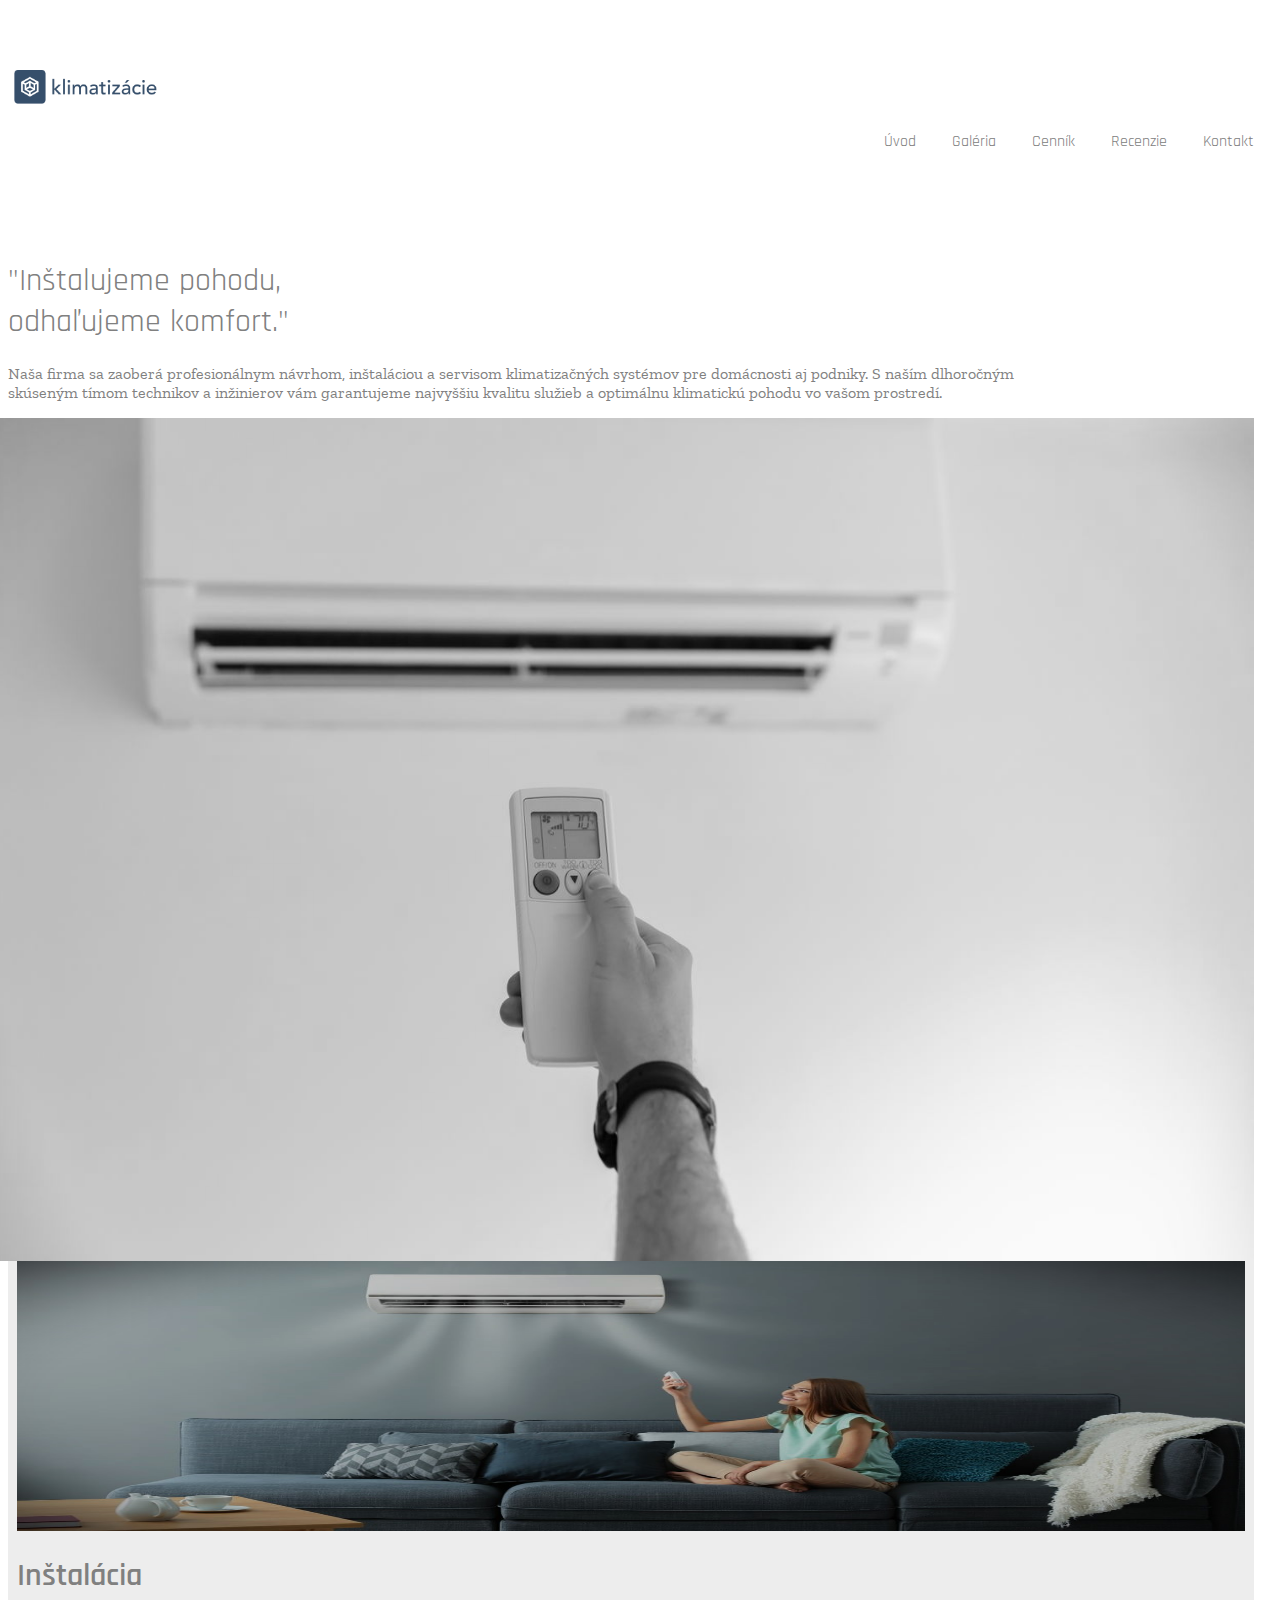
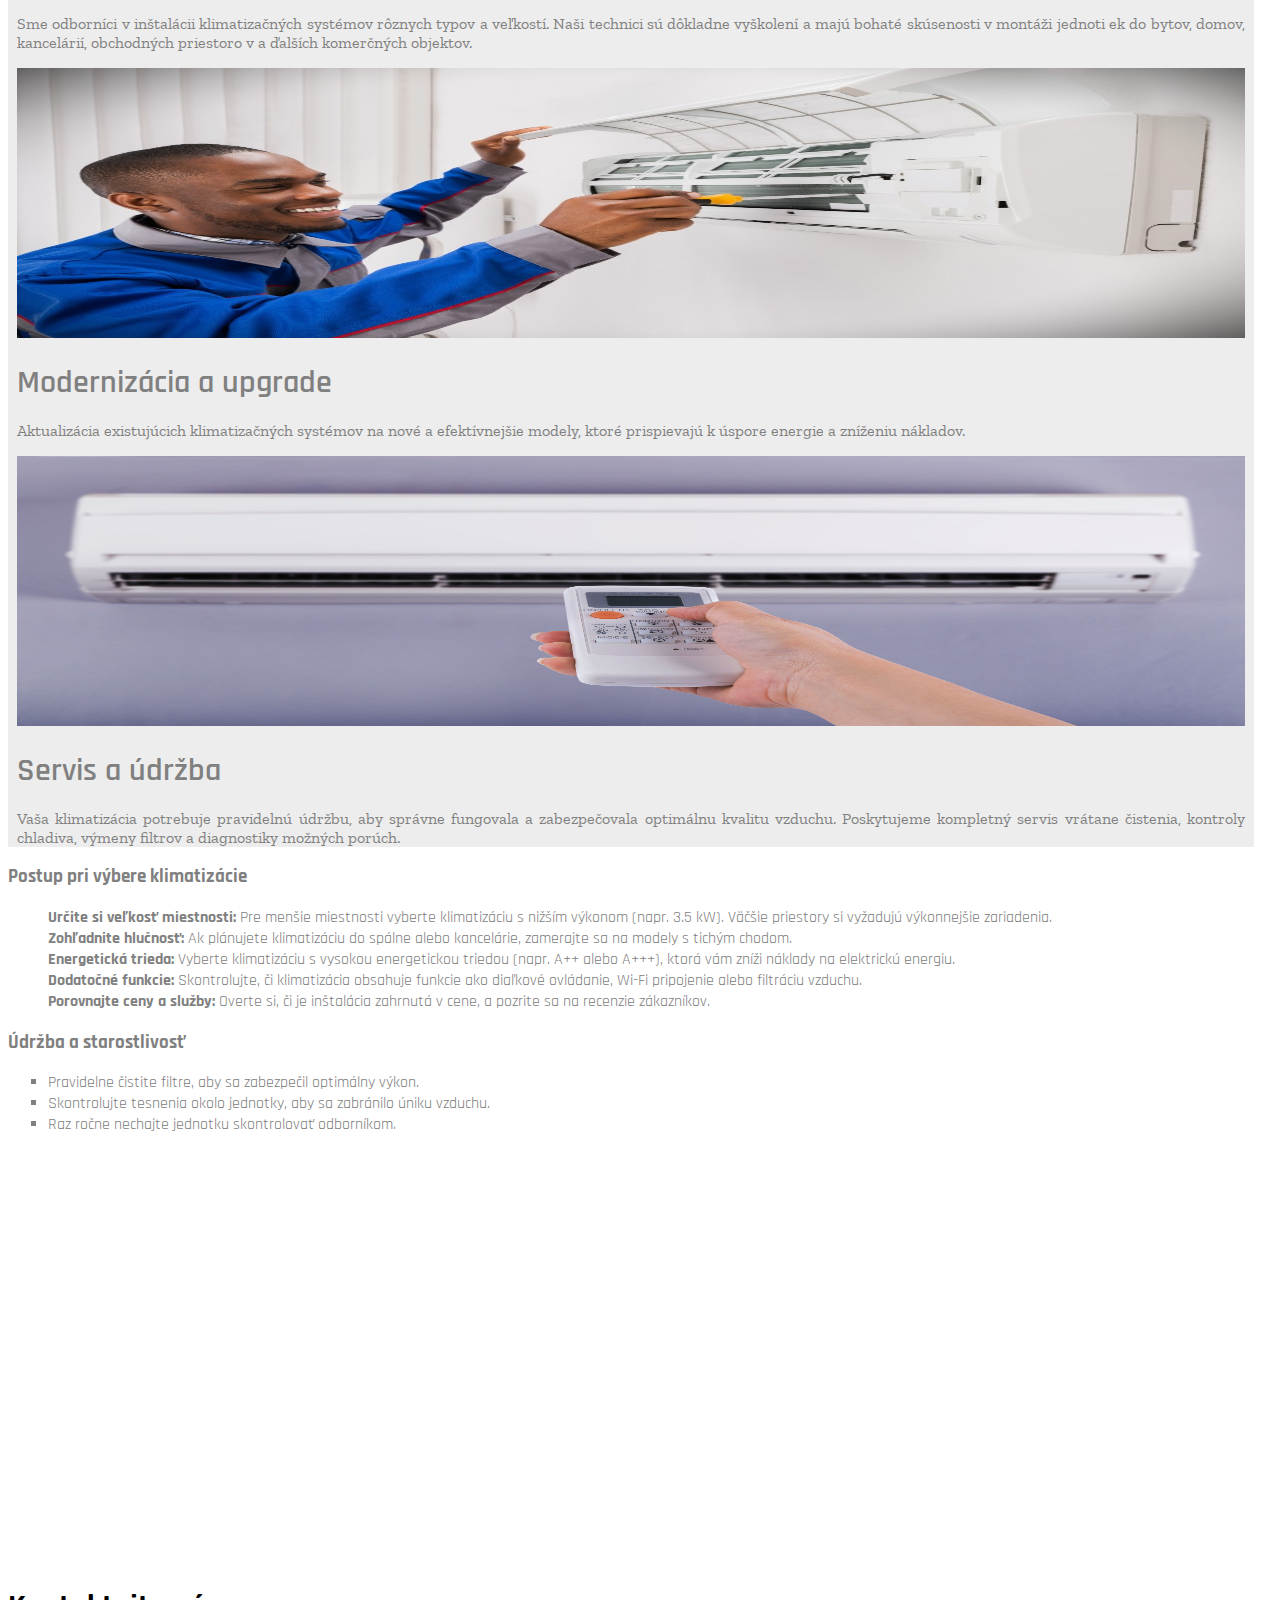
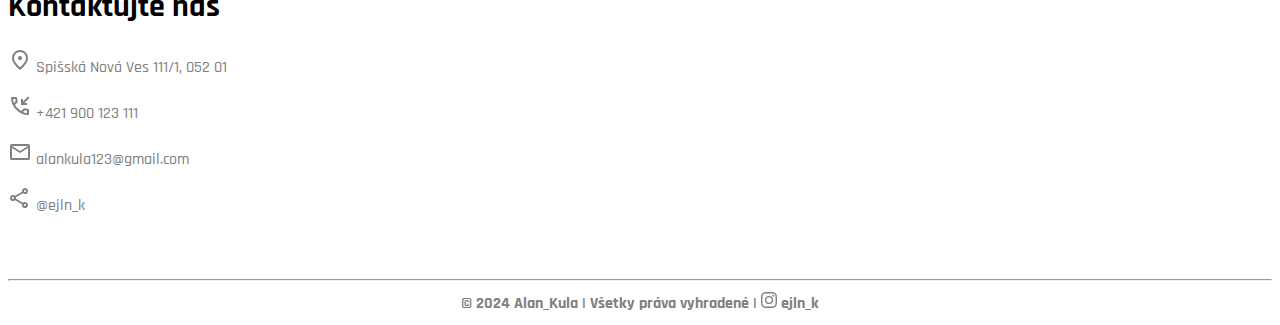
<file: index.html>
<!doctype html>
<html lang="en">
    <head>
        <title>Klimatizácia</title>
        <!-- Required meta tags -->
        <meta charset="utf-8" />
        <meta
            name="viewport"
            content="width=device-width, initial-scale=1, shrink-to-fit=no"
        />

        <!-- Bootstrap CSS v5.2.1 -->
        <link
            href="https://cdn.jsdelivr.net/npm/bootstrap@5.3.2/dist/css/bootstrap.min.css"
            rel="stylesheet"
            integrity="sha384-T3c6CoIi6uLrA9TneNEoa7RxnatzjcDSCmG1MXxSR1GAsXEV/Dwwykc2MPK8M2HN"
            crossorigin="anonymous"
        />
        <link rel="stylesheet" href="css/style.css">
    </head>

    <body>
        
        <div class="container">
            <div class="row header">
                <div class="col">
                    <a href="index.html"><img src="images/logo.png" alt="" class="logo"></a>
                </div>
                <div class="col">
                
                        <a href="subpages/kontakt.html" class="link">Kontakt</a>
                        <a href="subpages/recenzie.html" class="link">Recenzie</a>
                        <a href="subpages/cennik.html" class="link">Cenník</a>
                        <a href="subpages/gallery.html" class="link">Galéria</a>
                        <a href="index.html" class="link">Úvod</a>

                                        
                </div>
            </div>
            <div class="row hero">
                <div class="col-lg">
                    <h1 class="hero_title">
                        "Inštalujeme pohodu,<br> odhaľujeme komfort." 
                    </h1>
                    <p class="hero_details">
                        Naša firma sa zaoberá profesionálnym návrhom, inštaláciou a servisom klimatizačných systémov pre domácnosti aj podniky. S naším dlhoročným skúseným tímom technikov a inžinierov vám garantujeme najvyššiu kvalitu služieb a optimálnu klimatickú pohodu vo vašom prostredí.
                    </p>
                </div>
                <div class="col-lg">
                    <img src="images/obr1.jpg" alt="" class="hero_image">
                </div>
            </div>
            <div class="row services">
                <div class="col service">
                    <img src="upravene/obr5_1.jpg" alt="" class="image_service">
                    <h1 class="header_service">
                        Inštalácia
                    </h1>
                    <p class="text_service">
                        Sme odborníci v inštalácii klimatizačných systémov 
                        rôznych typov a veľkostí. Naši technici sú dôkladne 
                        vyškolení a majú bohaté skúsenosti v montáži jednoti
                        ek do bytov, domov, kancelárií, obchodných priestoro
                        v a ďalších komerčných objektov.
                    </p>
                </div>
                <div class="col service">
                    <img src="upravene/obr2_1.jpg" alt="" class="image_service">
                    <h1 class="header_service">
                        Modernizácia a upgrade
                    </h1>
                    <p class="text_service">
                        Aktualizácia existujúcich klimatizačných systémov na nové a efektívnejšie
                        modely, ktoré prispievajú k úspore energie a zníženiu nákladov.
                    </p>
                </div>
                <div class="col service">
                    <img src="images/obr7.jpg" alt="" class="image_service">
                    <h1 class="header_service">
                        Servis a údržba
                    </h1>
                    <p class="text_service">
                        Vaša klimatizácia potrebuje pravidelnú údržbu, aby 
                        správne fungovala a zabezpečovala optimálnu kvalitu vzduchu.
                        Poskytujeme kompletný servis vrátane čistenia, kontroly chladiva,
                        výmeny filtrov a diagnostiky možných porúch.
                    </p>
                </div>
            </div>
            <div class="container mt-4">
                <h3>Postup pri výbere klimatizácie</h3>
                <ol class=" list-group-numbered ">
                  <li class="list-group-item">
                    <strong>Určite si veľkosť miestnosti:</strong> Pre menšie miestnosti vyberte klimatizáciu s nižším výkonom (napr. 3.5 kW). Väčšie priestory si vyžadujú výkonnejšie zariadenia.
                  </li>
                  <li class="list-group-item">
                    <strong>Zohľadnite hlučnosť:</strong> Ak plánujete klimatizáciu do spálne alebo kancelárie, zamerajte sa na modely s tichým chodom.
                  </li>
                  <li class="list-group-item">
                    <strong>Energetická trieda:</strong> Vyberte klimatizáciu s vysokou energetickou triedou (napr. A++ alebo A+++), ktorá vám zníži náklady na elektrickú energiu.
                  </li>
                  <li class="list-group-item">
                    <strong>Dodatočné funkcie:</strong> Skontrolujte, či klimatizácia obsahuje funkcie ako diaľkové ovládanie, Wi-Fi pripojenie alebo filtráciu vzduchu.
                  </li>
                  <li class="list-group-item">
                    <strong>Porovnajte ceny a služby:</strong> Overte si, či je inštalácia zahrnutá v cene, a pozrite sa na recenzie zákazníkov.
                  </li>
                </ol>
            </div>
            <div class="container mt-4">
                <h3>Údržba a starostlivosť</h3>
            <ul class=" ul">
                <li>Pravidelne čistite filtre, aby sa zabezpečil optimálny výkon.</li>
                <li>Skontrolujte tesnenia okolo jednotky, aby sa zabránilo úniku vzduchu.</li>
                <li>Raz ročne nechajte jednotku skontrolovať odborníkom.</li>
            </ul>
            </div>
              
            <div class="row contact">
                <div class="col-7">
                    <iframe style="border:none" src="https://sk.frame.mapy.cz/s/pujudegedu"  frameborder="0"></iframe>
                </div>
                <div class="col">
                    <h1 class="header_contact">
                        Kontaktujte nás 
                    </h1>
                    <p class="contact_option">
                        <svg xmlns="http://www.w3.org/2000/svg" height="24px" viewBox="0 -960 960 960" width="24px" fill="#808080"><path d="M480-480q33 0 56.5-23.5T560-560q0-33-23.5-56.5T480-640q-33 0-56.5 23.5T400-560q0 33 23.5 56.5T480-480Zm0 294q122-112 181-203.5T720-552q0-109-69.5-178.5T480-800q-101 0-170.5 69.5T240-552q0 71 59 162.5T480-186Zm0 106Q319-217 239.5-334.5T160-552q0-150 96.5-239T480-880q127 0 223.5 89T800-552q0 100-79.5 217.5T480-80Zm0-480Z"/></svg>   Spišská Nová Ves 111/1, 052 01 
                    </p>
                    <p class="contact_option">
                        <svg xmlns="http://www.w3.org/2000/svg" height="24px" viewBox="0 -960 960 960" width="24px" fill="#808080"><path d="M520-520v-240h80v104l200-200 56 56-200 200h104v80H520Zm278 400q-125 0-247-54.5T329-329Q229-429 174.5-551T120-798q0-18 12-30t30-12h162q14 0 25 9.5t13 22.5l26 140q2 16-1 27t-11 19l-97 98q20 37 47.5 71.5T387-386q31 31 65 57.5t72 48.5l94-94q9-9 23.5-13.5T670-390l138 28q14 4 23 14.5t9 23.5v162q0 18-12 30t-30 12ZM241-600l66-66-17-94h-89q5 41 14 81t26 79Zm358 358q39 17 79.5 27t81.5 13v-88l-94-19-67 67ZM241-600Zm358 358Z"/></svg>   +421 900 123 111
                    </p>
                    <p class="contact_option">
                        <svg xmlns="http://www.w3.org/2000/svg" height="24px" viewBox="0 -960 960 960" width="24px" fill="#808080"><path d="M160-160q-33 0-56.5-23.5T80-240v-480q0-33 23.5-56.5T160-800h640q33 0 56.5 23.5T880-720v480q0 33-23.5 56.5T800-160H160Zm320-280L160-640v400h640v-400L480-440Zm0-80 320-200H160l320 200ZM160-640v-80 480-400Z"/></svg>   alankula123@gmail.com
                    </p>
                    <p class="contact_option">
                        <svg xmlns="http://www.w3.org/2000/svg" height="24px" viewBox="0 -960 960 960" width="24px" fill="#808080"><path d="M680-80q-50 0-85-35t-35-85q0-6 3-28L282-392q-16 15-37 23.5t-45 8.5q-50 0-85-35t-35-85q0-50 35-85t85-35q24 0 45 8.5t37 23.5l281-164q-2-7-2.5-13.5T560-760q0-50 35-85t85-35q50 0 85 35t35 85q0 50-35 85t-85 35q-24 0-45-8.5T598-672L317-508q2 7 2.5 13.5t.5 14.5q0 8-.5 14.5T317-452l281 164q16-15 37-23.5t45-8.5q50 0 85 35t35 85q0 50-35 85t-85 35Zm0-80q17 0 28.5-11.5T720-200q0-17-11.5-28.5T680-240q-17 0-28.5 11.5T640-200q0 17 11.5 28.5T680-160ZM200-440q17 0 28.5-11.5T240-480q0-17-11.5-28.5T200-520q-17 0-28.5 11.5T160-480q0 17 11.5 28.5T200-440Zm480-280q17 0 28.5-11.5T720-760q0-17-11.5-28.5T680-800q-17 0-28.5 11.5T640-760q0 17 11.5 28.5T680-720Zm0 520ZM200-480Zm480-280Z"/></svg>   @ejln_k
                    </p>
                </div>
            </div>
            <hr>
            <h1 class="copyright">
                © 2024 Alan_Kula | Všetky práva vyhradené | <a href="https://www.instagram.com/ejln_k/"><svg xmlns="http://www.w3.org/2000/svg" width="16" height="16" fill="currentColor" class="bi bi-instagram" viewBox="0 0 16 16">
  <path d="M8 0C5.829 0 5.556.01 4.703.048 3.85.088 3.269.222 2.76.42a3.9 3.9 0 0 0-1.417.923A3.9 3.9 0 0 0 .42 2.76C.222 3.268.087 3.85.048 4.7.01 5.555 0 5.827 0 8.001c0 2.172.01 2.444.048 3.297.04.852.174 1.433.372 1.942.205.526.478.972.923 1.417.444.445.89.719 1.416.923.51.198 1.09.333 1.942.372C5.555 15.99 5.827 16 8 16s2.444-.01 3.298-.048c.851-.04 1.434-.174 1.943-.372a3.9 3.9 0 0 0 1.416-.923c.445-.445.718-.891.923-1.417.197-.509.332-1.09.372-1.942C15.99 10.445 16 10.173 16 8s-.01-2.445-.048-3.299c-.04-.851-.175-1.433-.372-1.941a3.9 3.9 0 0 0-.923-1.417A3.9 3.9 0 0 0 13.24.42c-.51-.198-1.092-.333-1.943-.372C10.443.01 10.172 0 7.998 0zm-.717 1.442h.718c2.136 0 2.389.007 3.232.046.78.035 1.204.166 1.486.275.373.145.64.319.92.599s.453.546.598.92c.11.281.24.705.275 1.485.039.843.047 1.096.047 3.231s-.008 2.389-.047 3.232c-.035.78-.166 1.203-.275 1.485a2.5 2.5 0 0 1-.599.919c-.28.28-.546.453-.92.598-.28.11-.704.24-1.485.276-.843.038-1.096.047-3.232.047s-2.39-.009-3.233-.047c-.78-.036-1.203-.166-1.485-.276a2.5 2.5 0 0 1-.92-.598 2.5 2.5 0 0 1-.6-.92c-.109-.281-.24-.705-.275-1.485-.038-.843-.046-1.096-.046-3.233s.008-2.388.046-3.231c.036-.78.166-1.204.276-1.486.145-.373.319-.64.599-.92s.546-.453.92-.598c.282-.11.705-.24 1.485-.276.738-.034 1.024-.044 2.515-.045zm4.988 1.328a.96.96 0 1 0 0 1.92.96.96 0 0 0 0-1.92m-4.27 1.122a4.109 4.109 0 1 0 0 8.217 4.109 4.109 0 0 0 0-8.217m0 1.441a2.667 2.667 0 1 1 0 5.334 2.667 2.667 0 0 1 0-5.334"/>
</svg> ejln_k</a>
            </h1>
        </div>
        <!-- Bootstrap JavaScript Libraries -->
        <script
            src="https://cdn.jsdelivr.net/npm/@popperjs/core@2.11.8/dist/umd/popper.min.js"
            integrity="sha384-I7E8VVD/ismYTF4hNIPjVp/Zjvgyol6VFvRkX/vR+Vc4jQkC+hVqc2pM8ODewa9r"
            crossorigin="anonymous"
        ></script>

        <script
            src="https://cdn.jsdelivr.net/npm/bootstrap@5.3.2/dist/js/bootstrap.min.js"
            integrity="sha384-BBtl+eGJRgqQAUMxJ7pMwbEyER4l1g+O15P+16Ep7Q9Q+zqX6gSbd85u4mG4QzX+"
            crossorigin="anonymous"
        ></script>
    </body>
</html>
</file>
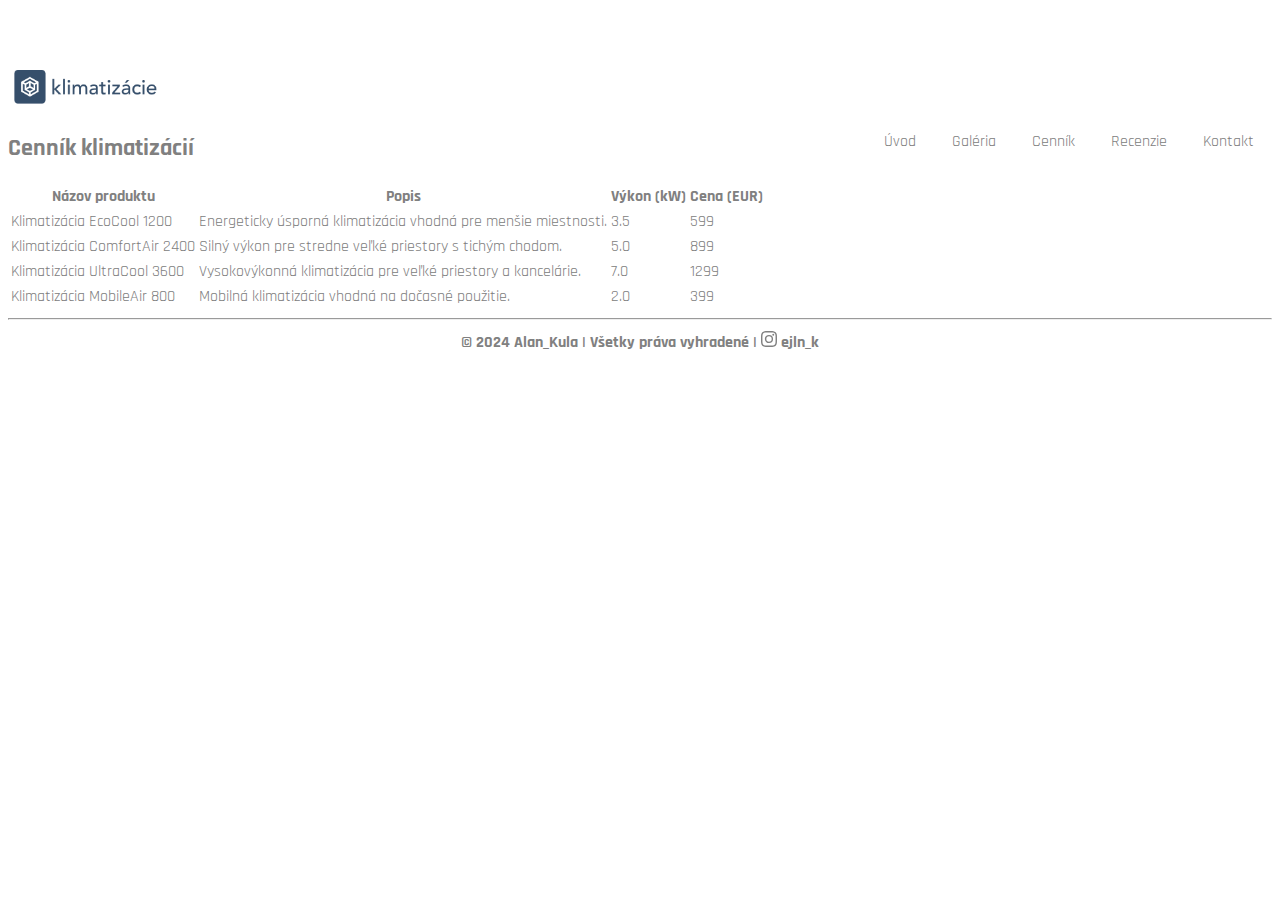
<file: subpages/cennik.html>
<!doctype html>
<html lang="en">
    <head>
        <title>Cennik</title>
        <!-- Required meta tags -->
        <meta charset="utf-8" />
        <meta
            name="viewport"
            content="width=device-width, initial-scale=1, shrink-to-fit=no"
        />

        <!-- Bootstrap CSS v5.2.1 -->
        <link
            href="https://cdn.jsdelivr.net/npm/bootstrap@5.3.2/dist/css/bootstrap.min.css"
            rel="stylesheet"
            integrity="sha384-T3c6CoIi6uLrA9TneNEoa7RxnatzjcDSCmG1MXxSR1GAsXEV/Dwwykc2MPK8M2HN"
            crossorigin="anonymous"
        />
        <link rel="stylesheet" href="../css/style.css">
    </head>
    <body>
        <div class="container">
            <div class="row">
                <div class="col">
                <a href="../index.html"> <img src="../images/logo.png" alt="" class="logo"></a>
                </div>
                <div class="col">
                    <a href="../subpages/kontakt.html" class="link">Kontakt</a>
                    <a href="../subpages/recenzie.html" class="link">Recenzie</a>
                    <a href="../subpages/cennik.html" class="link">Cenník</a>
                    <a href="../subpages/gallery.html" class="link">Galéria</a>
                    <a href="../index.html" class="link">Úvod</a>
                </div>
            </div>
            <div class="row">
                
                <div class="container mt-5">
                <h2 class="text-center mb-4">Cenník klimatizácií</h2>
                <div class="table-responsive">
                    <table class="table table-bordered table-striped">
                    <thead class="table-primary">
                        <tr>
                        <th>Názov produktu</th>
                        <th>Popis</th>
                        <th>Výkon (kW)</th>
                        <th>Cena (EUR)</th>
                        </tr>
                    </thead>
                    <tbody>
                        <tr>
                        <td>Klimatizácia EcoCool 1200</td>
                        <td>Energeticky úsporná klimatizácia vhodná pre menšie miestnosti.</td>
                        <td>3.5</td>
                        <td>599</td>
                        </tr>
                        <tr>
                        <td>Klimatizácia ComfortAir 2400</td>
                        <td>Silný výkon pre stredne veľké priestory s tichým chodom.</td>
                        <td>5.0</td>
                        <td>899</td>
                        </tr>
                        <tr>
                        <td>Klimatizácia UltraCool 3600</td>
                        <td>Vysokovýkonná klimatizácia pre veľké priestory a kancelárie.</td>
                        <td>7.0</td>
                        <td>1299</td>
                        </tr>
                        <tr>
                        <td>Klimatizácia MobileAir 800</td>
                        <td>Mobilná klimatizácia vhodná na dočasné použitie.</td>
                        <td>2.0</td>
                        <td>399</td>
                        </tr>
                    </tbody>
                    </table>
                </div>
                </div>

            </div>

            <hr>
            <h1 class="copyright">
                © 2024 Alan_Kula | Všetky práva vyhradené | <a href="https://www.instagram.com/ejln_k/"><svg xmlns="http://www.w3.org/2000/svg" width="16" height="16" fill="currentColor" class="bi bi-instagram" viewBox="0 0 16 16">
  <path d="M8 0C5.829 0 5.556.01 4.703.048 3.85.088 3.269.222 2.76.42a3.9 3.9 0 0 0-1.417.923A3.9 3.9 0 0 0 .42 2.76C.222 3.268.087 3.85.048 4.7.01 5.555 0 5.827 0 8.001c0 2.172.01 2.444.048 3.297.04.852.174 1.433.372 1.942.205.526.478.972.923 1.417.444.445.89.719 1.416.923.51.198 1.09.333 1.942.372C5.555 15.99 5.827 16 8 16s2.444-.01 3.298-.048c.851-.04 1.434-.174 1.943-.372a3.9 3.9 0 0 0 1.416-.923c.445-.445.718-.891.923-1.417.197-.509.332-1.09.372-1.942C15.99 10.445 16 10.173 16 8s-.01-2.445-.048-3.299c-.04-.851-.175-1.433-.372-1.941a3.9 3.9 0 0 0-.923-1.417A3.9 3.9 0 0 0 13.24.42c-.51-.198-1.092-.333-1.943-.372C10.443.01 10.172 0 7.998 0zm-.717 1.442h.718c2.136 0 2.389.007 3.232.046.78.035 1.204.166 1.486.275.373.145.64.319.92.599s.453.546.598.92c.11.281.24.705.275 1.485.039.843.047 1.096.047 3.231s-.008 2.389-.047 3.232c-.035.78-.166 1.203-.275 1.485a2.5 2.5 0 0 1-.599.919c-.28.28-.546.453-.92.598-.28.11-.704.24-1.485.276-.843.038-1.096.047-3.232.047s-2.39-.009-3.233-.047c-.78-.036-1.203-.166-1.485-.276a2.5 2.5 0 0 1-.92-.598 2.5 2.5 0 0 1-.6-.92c-.109-.281-.24-.705-.275-1.485-.038-.843-.046-1.096-.046-3.233s.008-2.388.046-3.231c.036-.78.166-1.204.276-1.486.145-.373.319-.64.599-.92s.546-.453.92-.598c.282-.11.705-.24 1.485-.276.738-.034 1.024-.044 2.515-.045zm4.988 1.328a.96.96 0 1 0 0 1.92.96.96 0 0 0 0-1.92m-4.27 1.122a4.109 4.109 0 1 0 0 8.217 4.109 4.109 0 0 0 0-8.217m0 1.441a2.667 2.667 0 1 1 0 5.334 2.667 2.667 0 0 1 0-5.334"/>
</svg> ejln_k</a>
            </h1>

        </div>
        <!-- Bootstrap JavaScript Libraries -->
        <script
            src="https://cdn.jsdelivr.net/npm/@popperjs/core@2.11.8/dist/umd/popper.min.js"
            integrity="sha384-I7E8VVD/ismYTF4hNIPjVp/Zjvgyol6VFvRkX/vR+Vc4jQkC+hVqc2pM8ODewa9r"
            crossorigin="anonymous"
        ></script>

        <script
            src="https://cdn.jsdelivr.net/npm/bootstrap@5.3.2/dist/js/bootstrap.min.js"
            integrity="sha384-BBtl+eGJRgqQAUMxJ7pMwbEyER4l1g+O15P+16Ep7Q9Q+zqX6gSbd85u4mG4QzX+"
            crossorigin="anonymous"
        ></script>
    </body>
</html>
</file>
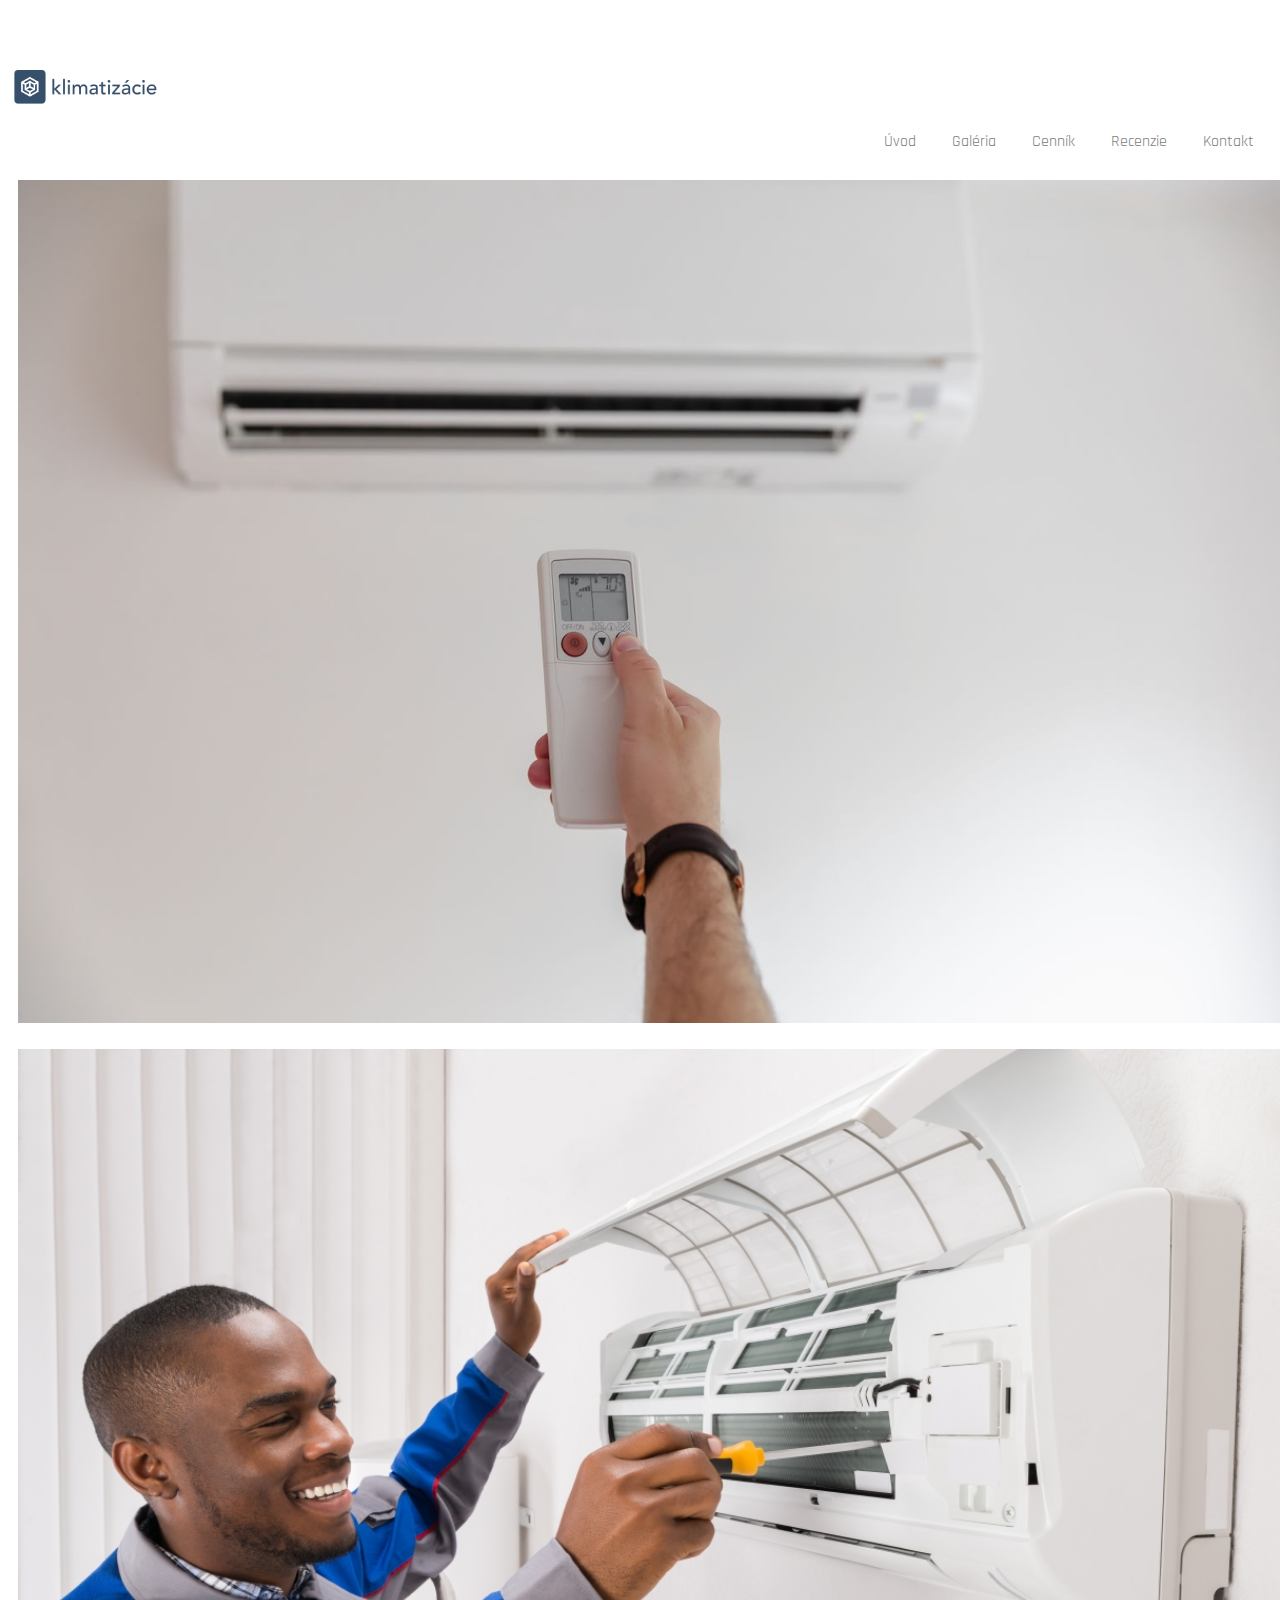
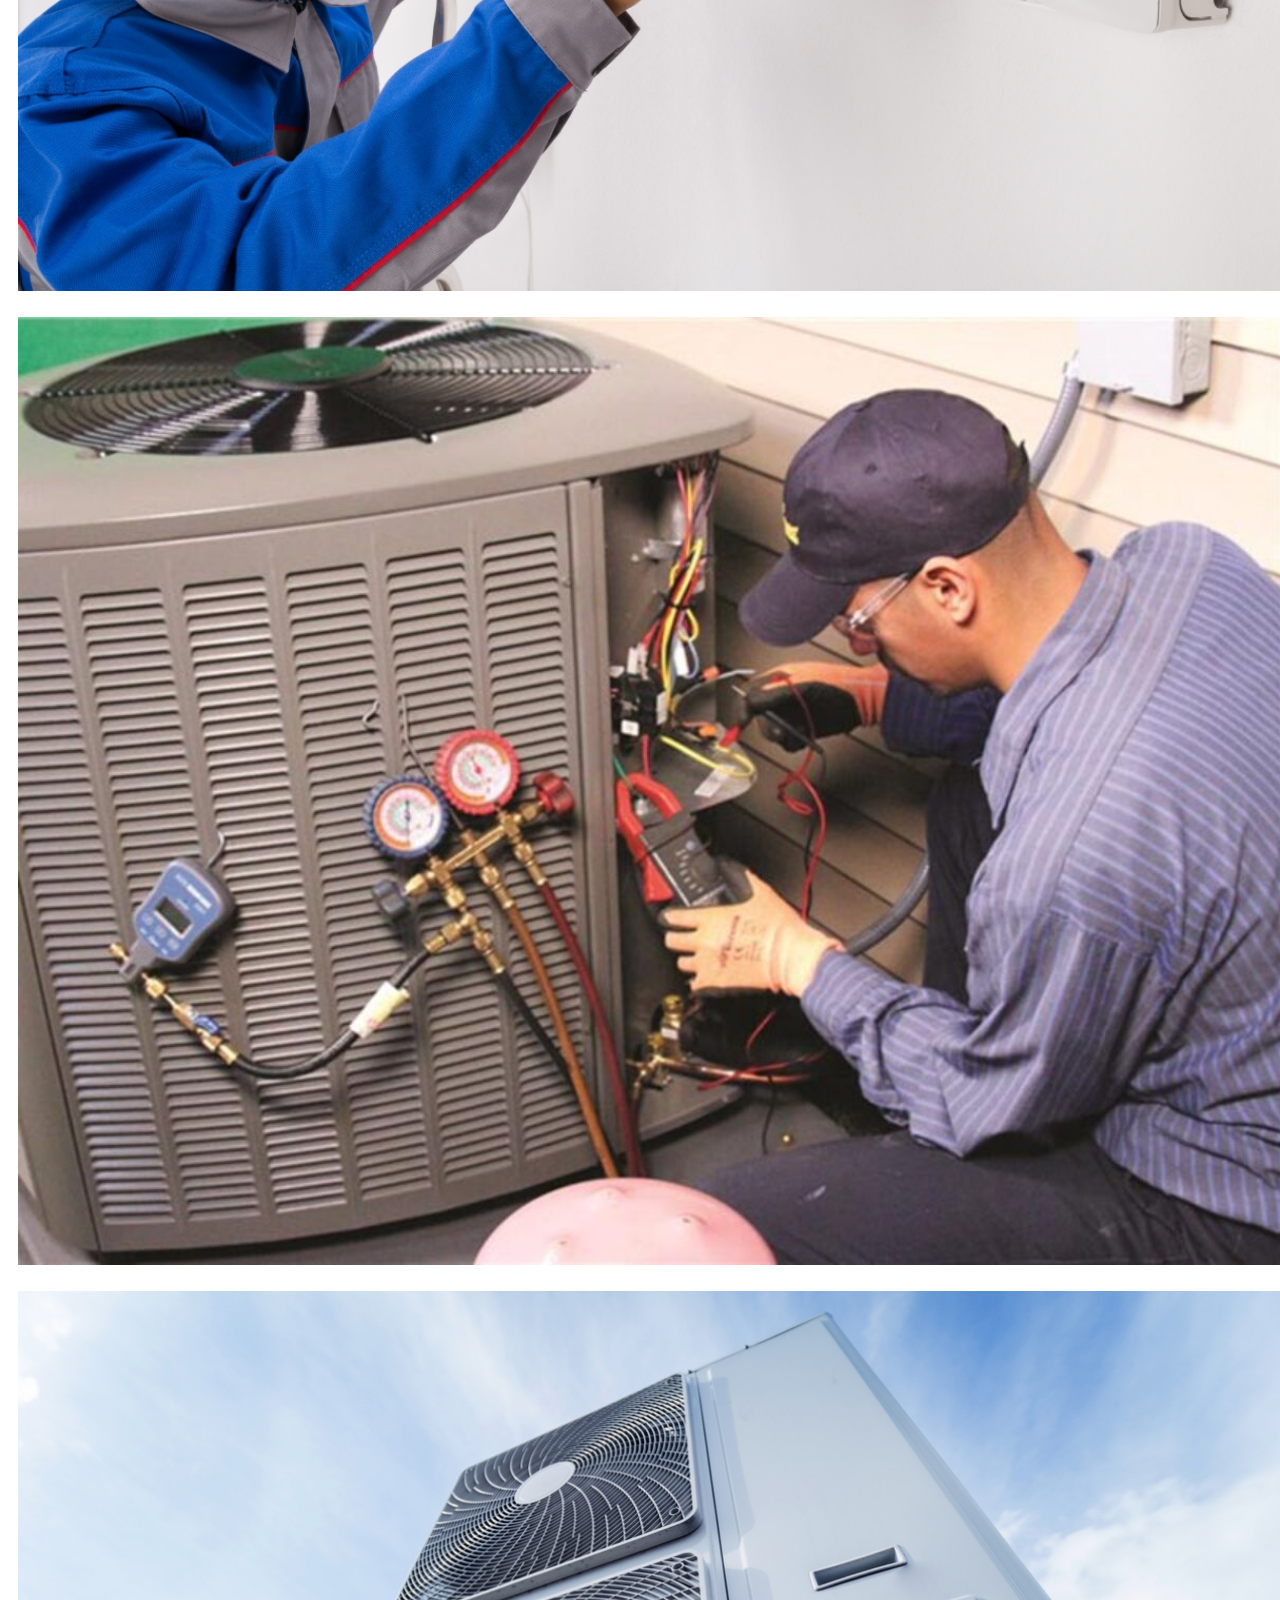
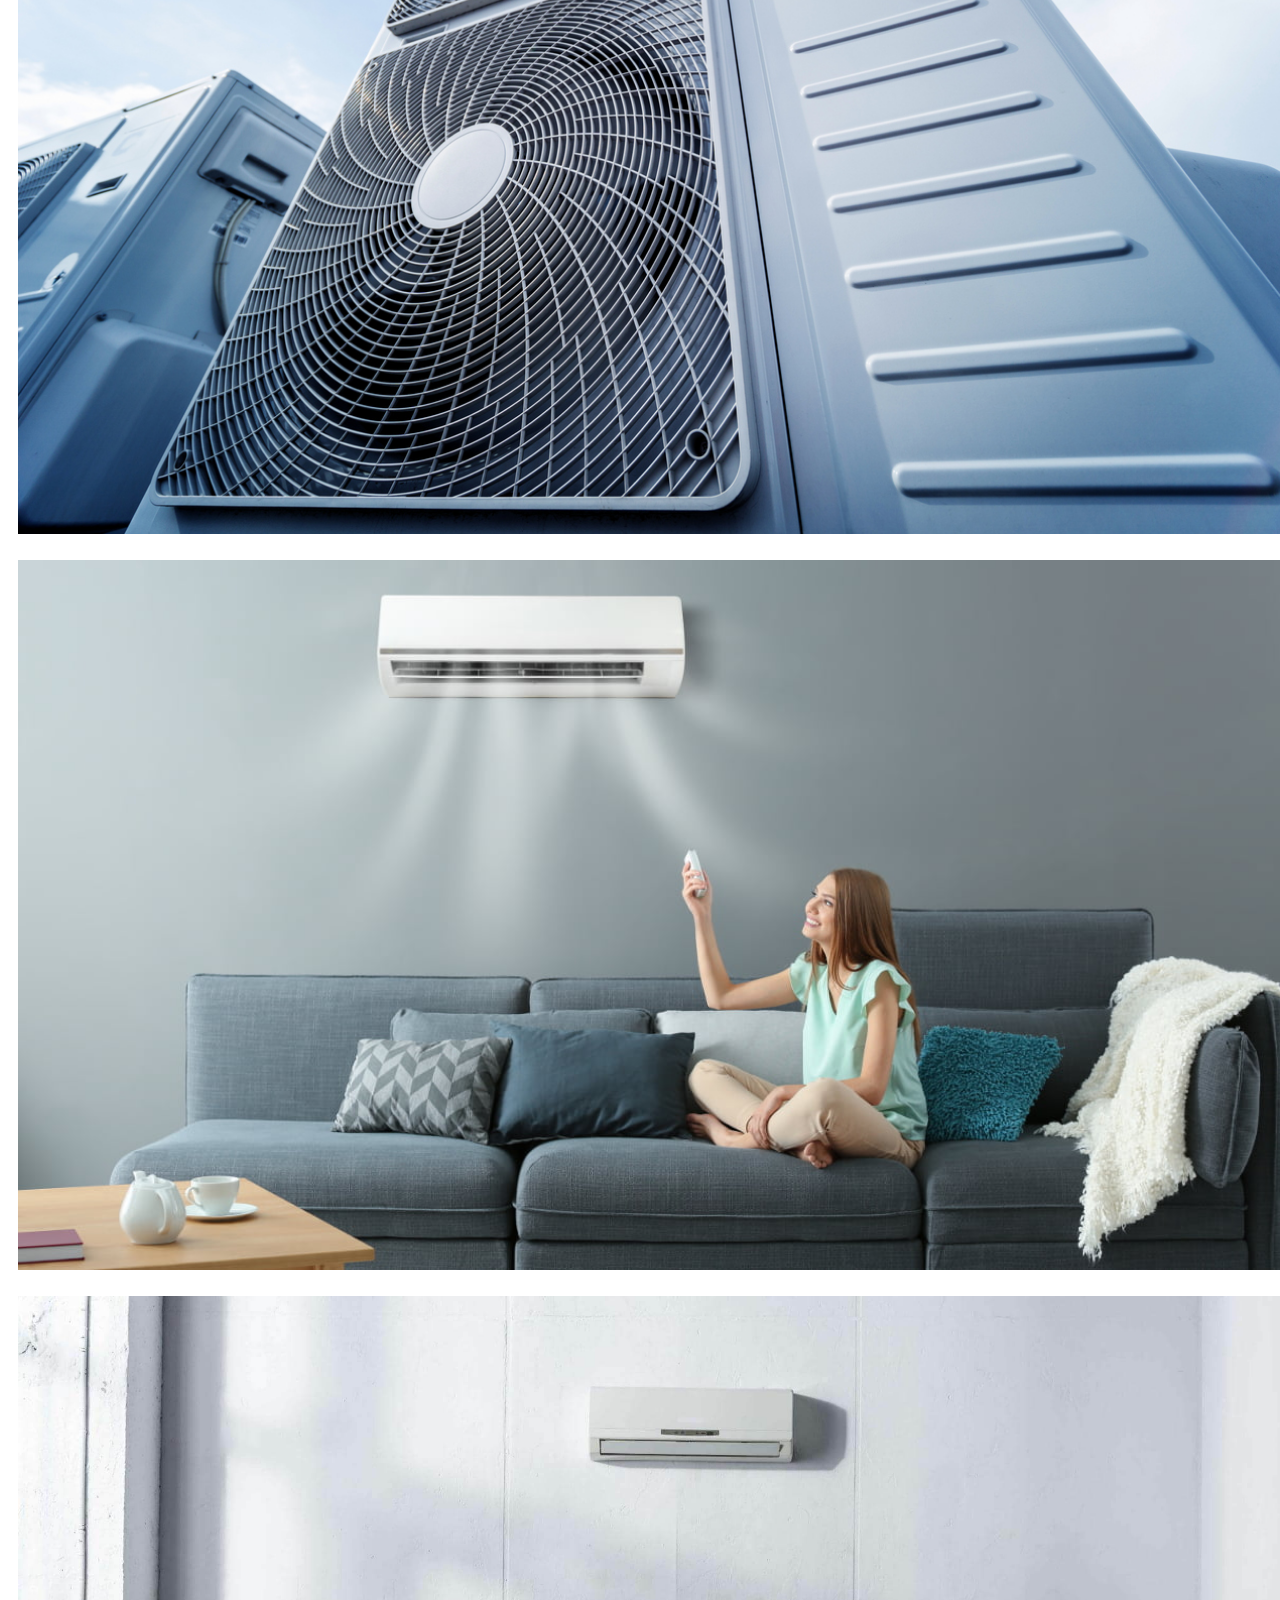
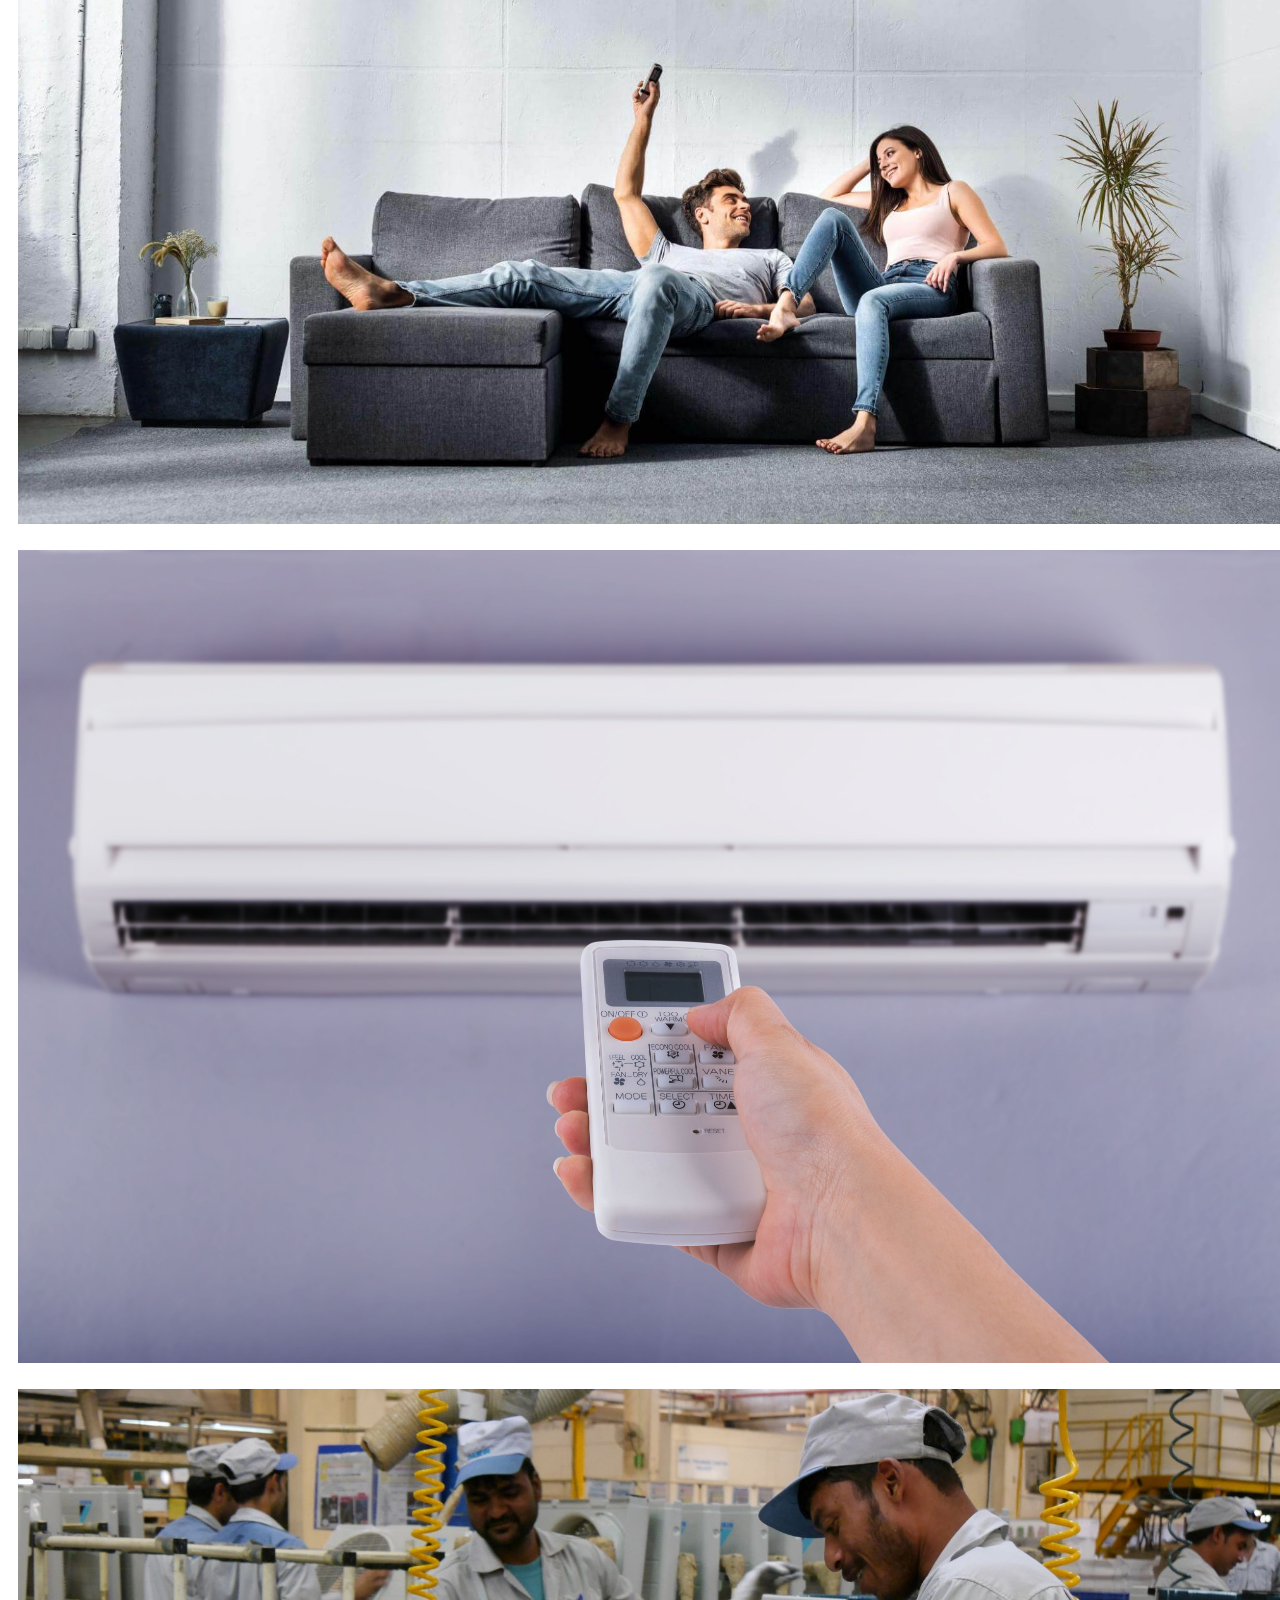
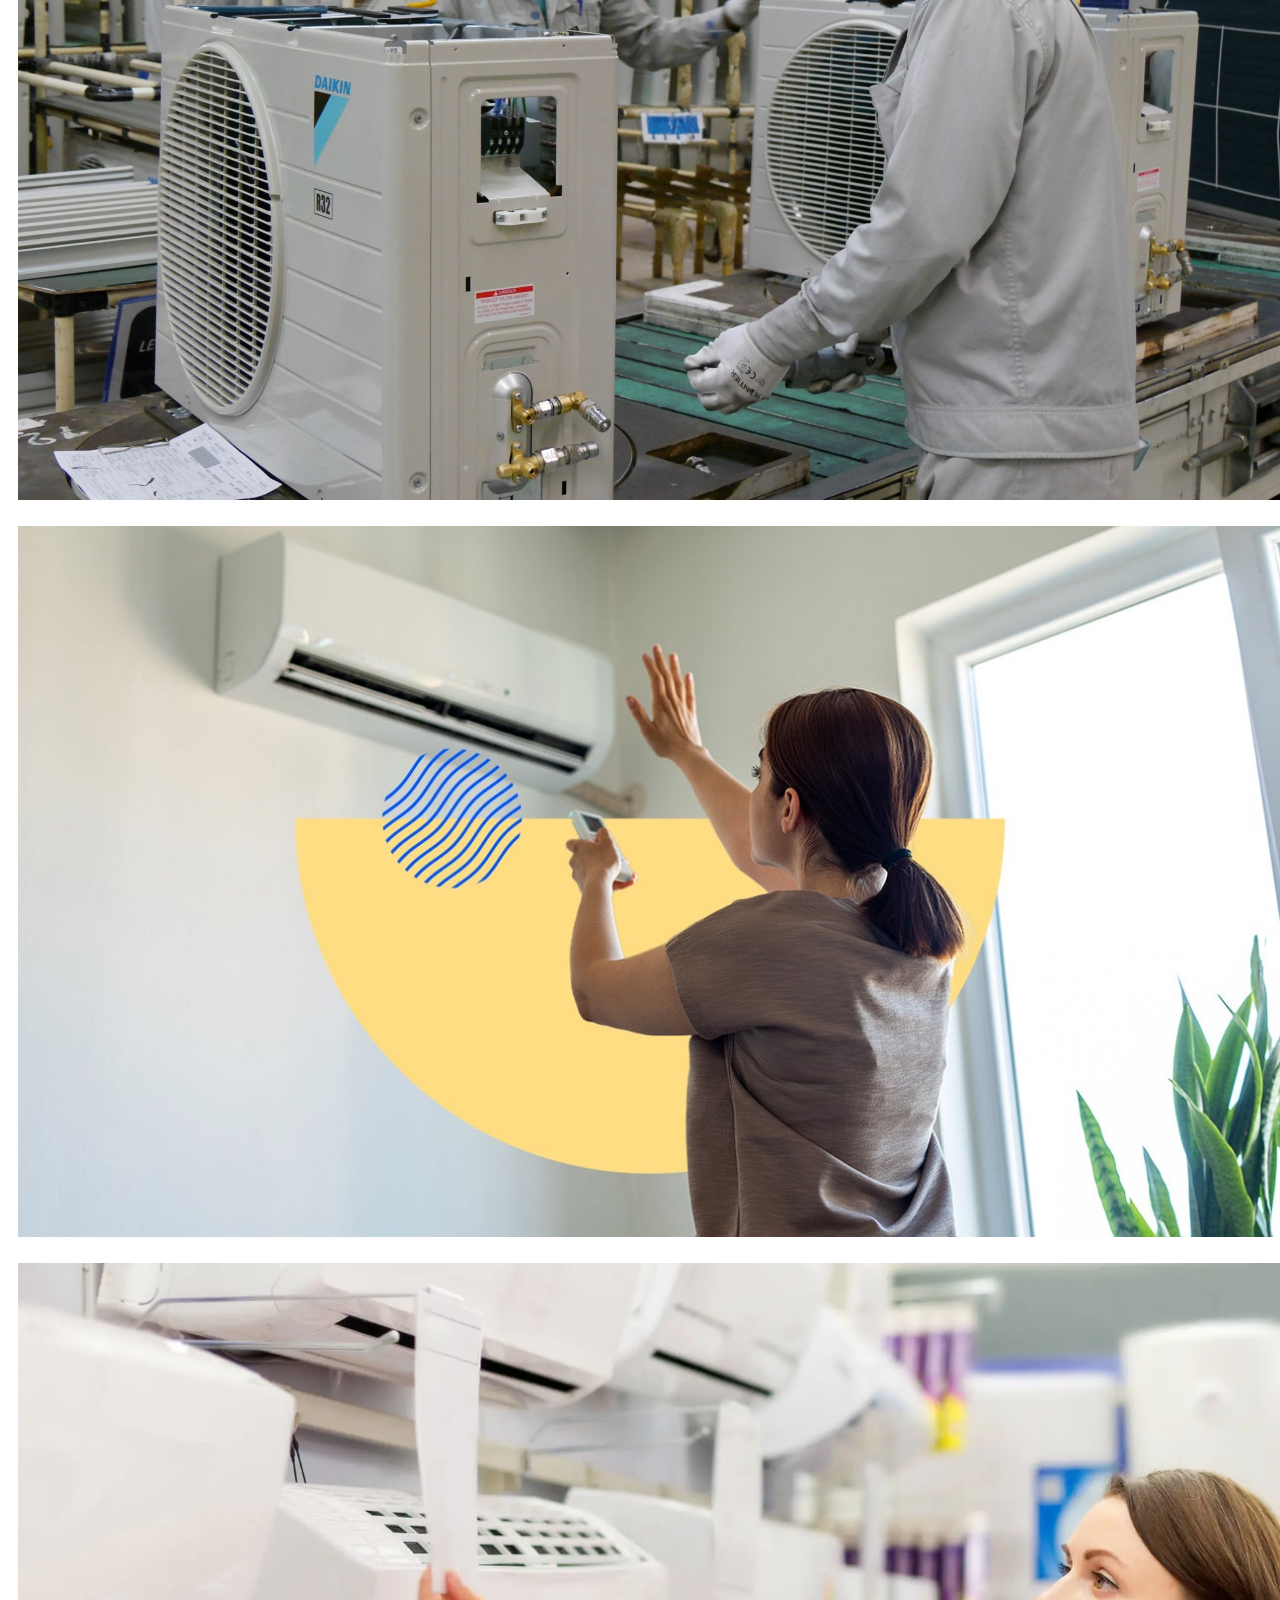
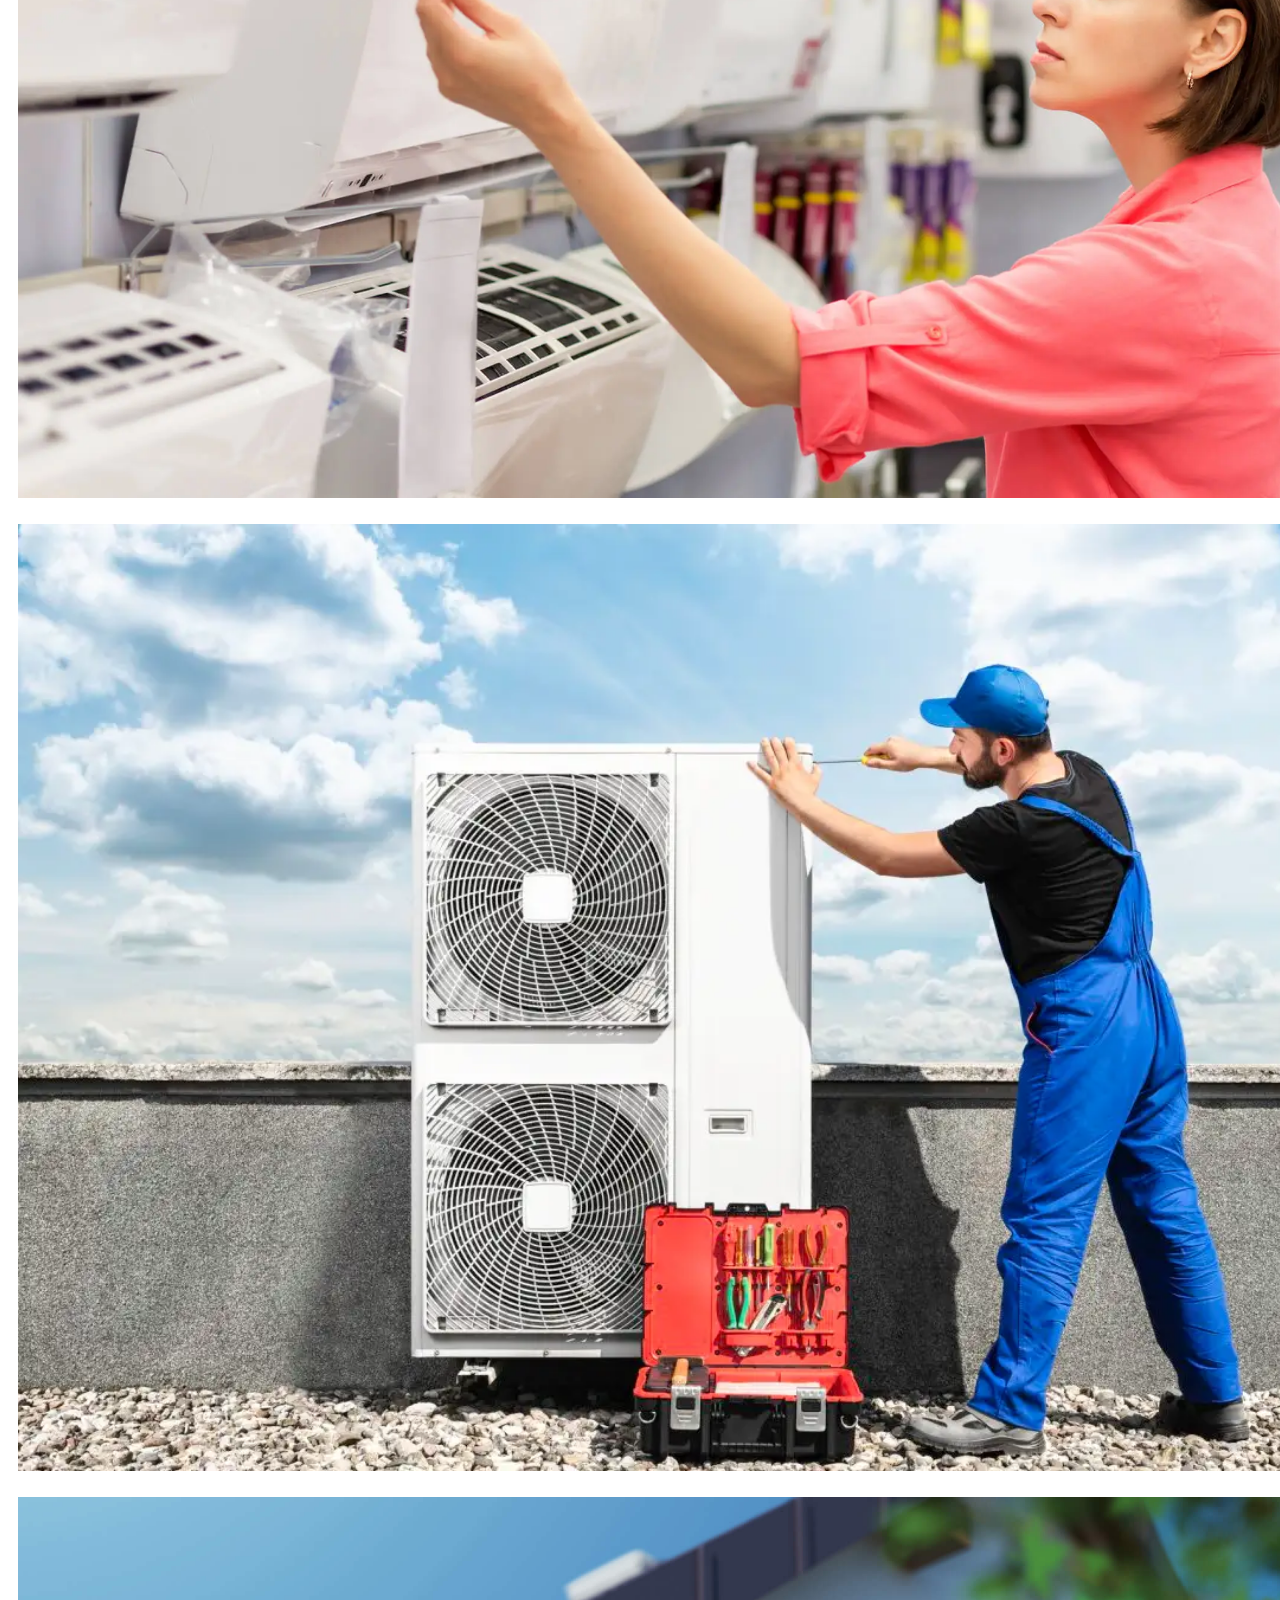
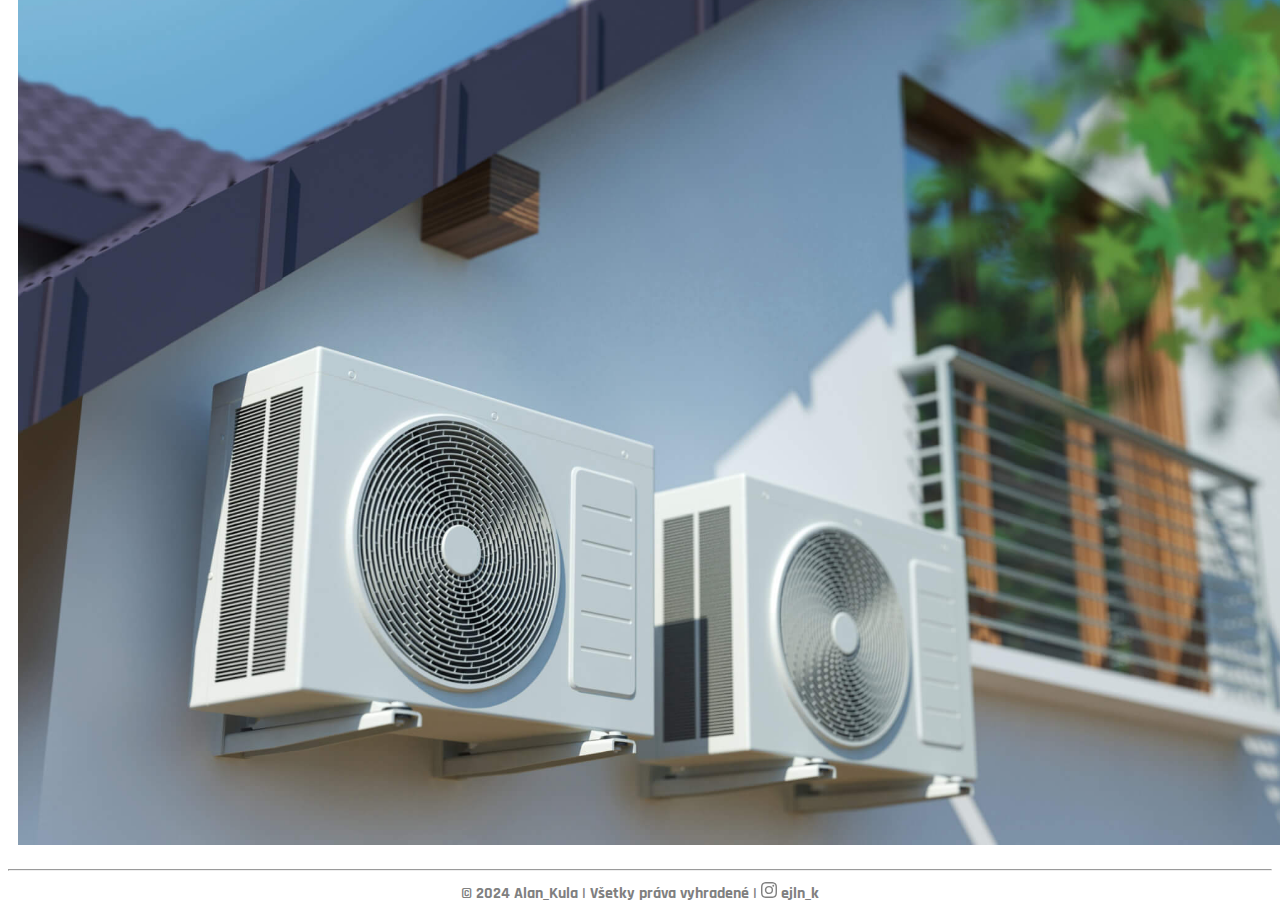
<file: subpages/gallery.html>
<!doctype html>
<html lang="en">
    <head>
        <title>Galeria</title>
        <!-- Required meta tags -->
        <meta charset="utf-8" />
        <meta
            name="viewport"
            content="width=device-width, initial-scale=1, shrink-to-fit=no"
        />

        <!-- Bootstrap CSS v5.2.1 -->
        <link
            href="https://cdn.jsdelivr.net/npm/bootstrap@5.3.2/dist/css/bootstrap.min.css"
            rel="stylesheet"
            integrity="sha384-T3c6CoIi6uLrA9TneNEoa7RxnatzjcDSCmG1MXxSR1GAsXEV/Dwwykc2MPK8M2HN"
            crossorigin="anonymous"
        />
        <link rel="stylesheet" href="../css/style.css">
    </head>

    <body>
        
        <div class="container">
            <div class="row">
                <div class="col">
                <a href="../index.html">  <img src="../images/logo.png" alt="" class="logo"></a>
                </div>
                <div class="col">
                    <a href="../subpages/kontakt.html" class="link">Kontakt</a>
                    <a href="../subpages/recenzie.html" class="link">Recenzie</a>
                    <a href="../subpages/cennik.html" class="link">Cenník</a>
                    <a href="../subpages/gallery.html" class="link">Galéria</a>
                    <a href="../index.html" class="link">Úvod</a>
                </div>
            </div>
            <div class="row">
               <a  class="a"href="../images/obr1.jpg"><img src="../images/obr1.jpg" alt="" class="gallery_item"></a>
               <a  class="a"href="../images/obr2.jpg"><img src="../images/obr2.jpg" alt=""class="gallery_item"></a>
               <a  class="a"href="../images/obr3.jpg"><img src="../images/obr3.jpg" alt=""class="gallery_item"></a>
               <a  class="a"href="../images/obr4.jpg"><img src="../images/obr4.jpg" alt=""class="gallery_item"></a>
               <a  class="a"href="../images/obr5.jpg"><img src="../images/obr5.jpg" alt=""class="gallery_item"></a>
               <a  class="a"href="../images/obr6.jpg"><img src="../images/obr6.jpg" alt=""class="gallery_item"></a>
               <a  class="a"href="../images/obr7.jpg"><img src="../images/obr7.jpg" alt=""class="gallery_item"></a>
               <a  class="a"href="../images/obr8.jpg"><img src="../images/obr8.jpg" alt=""class="gallery_item"></a>
               <a  class="a"href="../images/obr9.jpg"><img src="../images/obr9.jpg" alt=""class="gallery_item"></a>
               <a  class="a"href="../images/obr10.webp"><img src="../images/obr10.webp" alt=""class="gallery_item"></a>
               <a  class="a"href="../images/obr11.webp"><img src="../images/obr11.webp" alt=""class="gallery_item"></a>
               <a  class="a"href="../images/obr12.jpeg"><img src="../images/obr12.jpeg" alt=""class="gallery_item"></a>

            </div>

            <hr>
            <h1 class="copyright">
                © 2024 Alan_Kula | Všetky práva vyhradené | <a href="https://www.instagram.com/ejln_k/"><svg xmlns="http://www.w3.org/2000/svg" width="16" height="16" fill="currentColor" class="bi bi-instagram" viewBox="0 0 16 16">
  <path d="M8 0C5.829 0 5.556.01 4.703.048 3.85.088 3.269.222 2.76.42a3.9 3.9 0 0 0-1.417.923A3.9 3.9 0 0 0 .42 2.76C.222 3.268.087 3.85.048 4.7.01 5.555 0 5.827 0 8.001c0 2.172.01 2.444.048 3.297.04.852.174 1.433.372 1.942.205.526.478.972.923 1.417.444.445.89.719 1.416.923.51.198 1.09.333 1.942.372C5.555 15.99 5.827 16 8 16s2.444-.01 3.298-.048c.851-.04 1.434-.174 1.943-.372a3.9 3.9 0 0 0 1.416-.923c.445-.445.718-.891.923-1.417.197-.509.332-1.09.372-1.942C15.99 10.445 16 10.173 16 8s-.01-2.445-.048-3.299c-.04-.851-.175-1.433-.372-1.941a3.9 3.9 0 0 0-.923-1.417A3.9 3.9 0 0 0 13.24.42c-.51-.198-1.092-.333-1.943-.372C10.443.01 10.172 0 7.998 0zm-.717 1.442h.718c2.136 0 2.389.007 3.232.046.78.035 1.204.166 1.486.275.373.145.64.319.92.599s.453.546.598.92c.11.281.24.705.275 1.485.039.843.047 1.096.047 3.231s-.008 2.389-.047 3.232c-.035.78-.166 1.203-.275 1.485a2.5 2.5 0 0 1-.599.919c-.28.28-.546.453-.92.598-.28.11-.704.24-1.485.276-.843.038-1.096.047-3.232.047s-2.39-.009-3.233-.047c-.78-.036-1.203-.166-1.485-.276a2.5 2.5 0 0 1-.92-.598 2.5 2.5 0 0 1-.6-.92c-.109-.281-.24-.705-.275-1.485-.038-.843-.046-1.096-.046-3.233s.008-2.388.046-3.231c.036-.78.166-1.204.276-1.486.145-.373.319-.64.599-.92s.546-.453.92-.598c.282-.11.705-.24 1.485-.276.738-.034 1.024-.044 2.515-.045zm4.988 1.328a.96.96 0 1 0 0 1.92.96.96 0 0 0 0-1.92m-4.27 1.122a4.109 4.109 0 1 0 0 8.217 4.109 4.109 0 0 0 0-8.217m0 1.441a2.667 2.667 0 1 1 0 5.334 2.667 2.667 0 0 1 0-5.334"/>
</svg> ejln_k</a>
            </h1>

        </div>
        <!-- Bootstrap JavaScript Libraries -->
        <script
            src="https://cdn.jsdelivr.net/npm/@popperjs/core@2.11.8/dist/umd/popper.min.js"
            integrity="sha384-I7E8VVD/ismYTF4hNIPjVp/Zjvgyol6VFvRkX/vR+Vc4jQkC+hVqc2pM8ODewa9r"
            crossorigin="anonymous"
        ></script>

        <script
            src="https://cdn.jsdelivr.net/npm/bootstrap@5.3.2/dist/js/bootstrap.min.js"
            integrity="sha384-BBtl+eGJRgqQAUMxJ7pMwbEyER4l1g+O15P+16Ep7Q9Q+zqX6gSbd85u4mG4QzX+"
            crossorigin="anonymous"
        ></script>
    </body>
</html>
</file>
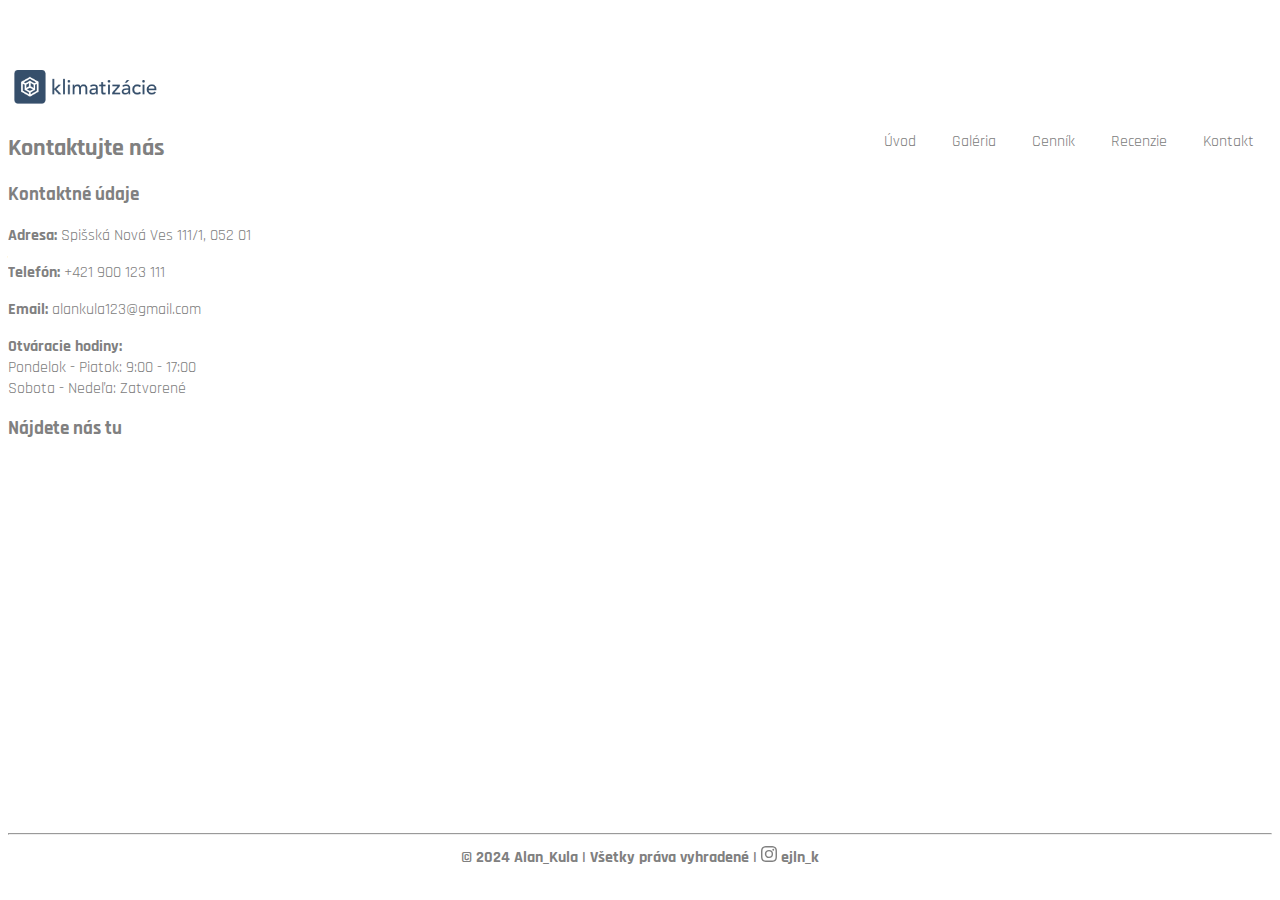
<file: subpages/kontakt.html>
<!doctype html>
<html lang="en">
    <head>
        <title>Kontakt</title>
        <!-- Required meta tags -->
        <meta charset="utf-8" />
        <meta
            name="viewport"
            content="width=device-width, initial-scale=1, shrink-to-fit=no"
        />

        <!-- Bootstrap CSS v5.2.1 -->
        <link
            href="https://cdn.jsdelivr.net/npm/bootstrap@5.3.2/dist/css/bootstrap.min.css"
            rel="stylesheet"
            integrity="sha384-T3c6CoIi6uLrA9TneNEoa7RxnatzjcDSCmG1MXxSR1GAsXEV/Dwwykc2MPK8M2HN"
            crossorigin="anonymous"
        />
        <link rel="stylesheet" href="../css/style.css">
    </head>
    <body>
        <div class="container">
            <div class="row">
                <div class="col">
                <a href="../index.html">  <img src="../images/logo.png" alt="" class="logo"></a>
                </div>
                <div class="col">
                    <a href="../subpages/kontakt.html" class="link">Kontakt</a>
                    <a href="../subpages/recenzie.html" class="link">Recenzie</a>
                    <a href="../subpages/cennik.html" class="link">Cenník</a>
                    <a href="../subpages/gallery.html" class="link">Galéria</a>
                    <a href="../index.html" class="link">Úvod</a>
                </div>
            </div>
            
                <div class="container mt-5">
                <h2 class="text-center mb-4">Kontaktujte nás</h2>
                
                <!-- Sekcia s kontaktnými informáciami -->
                <div class="row mb-5">
                    <div class="col-md-6 kontakt">
                    <h3>Kontaktné údaje</h3>
                    <p><strong>Adresa:</strong> Spišská Nová Ves 111/1, 052 01 </p>
                    <p><strong>Telefón:</strong> <a href="tel:+421912345678">+421 900 123 111</a></p>
                    <p><strong>Email:</strong> <a href="mailto:info@klimatizacie.sk">alankula123@gmail.com</a></p>
                    <p><strong>Otváracie hodiny:</strong><br>Pondelok - Piatok: 9:00 - 17:00<br>Sobota - Nedeľa: Zatvorené</p>
                    </div>
                    <div class="col-md-6">
                    <h3>Nájdete nás tu</h3>
                    <!-- Vloženie mapy pomocou iframe (Google Maps) -->
                    <div class="ratio ratio-16x9">
                    <iframe style="border:none" src="https://sk.frame.mapy.cz/s/pujudegedu" width="400" height="280" frameborder="0"></iframe>
                    </div>
                    </div>
                </div>

               
            

            <hr>
            <h1 class="copyright">
                © 2024 Alan_Kula | Všetky práva vyhradené | <a href="https://www.instagram.com/ejln_k/"><svg xmlns="http://www.w3.org/2000/svg" width="16" height="16" fill="currentColor" class="bi bi-instagram" viewBox="0 0 16 16">
  <path d="M8 0C5.829 0 5.556.01 4.703.048 3.85.088 3.269.222 2.76.42a3.9 3.9 0 0 0-1.417.923A3.9 3.9 0 0 0 .42 2.76C.222 3.268.087 3.85.048 4.7.01 5.555 0 5.827 0 8.001c0 2.172.01 2.444.048 3.297.04.852.174 1.433.372 1.942.205.526.478.972.923 1.417.444.445.89.719 1.416.923.51.198 1.09.333 1.942.372C5.555 15.99 5.827 16 8 16s2.444-.01 3.298-.048c.851-.04 1.434-.174 1.943-.372a3.9 3.9 0 0 0 1.416-.923c.445-.445.718-.891.923-1.417.197-.509.332-1.09.372-1.942C15.99 10.445 16 10.173 16 8s-.01-2.445-.048-3.299c-.04-.851-.175-1.433-.372-1.941a3.9 3.9 0 0 0-.923-1.417A3.9 3.9 0 0 0 13.24.42c-.51-.198-1.092-.333-1.943-.372C10.443.01 10.172 0 7.998 0zm-.717 1.442h.718c2.136 0 2.389.007 3.232.046.78.035 1.204.166 1.486.275.373.145.64.319.92.599s.453.546.598.92c.11.281.24.705.275 1.485.039.843.047 1.096.047 3.231s-.008 2.389-.047 3.232c-.035.78-.166 1.203-.275 1.485a2.5 2.5 0 0 1-.599.919c-.28.28-.546.453-.92.598-.28.11-.704.24-1.485.276-.843.038-1.096.047-3.232.047s-2.39-.009-3.233-.047c-.78-.036-1.203-.166-1.485-.276a2.5 2.5 0 0 1-.92-.598 2.5 2.5 0 0 1-.6-.92c-.109-.281-.24-.705-.275-1.485-.038-.843-.046-1.096-.046-3.233s.008-2.388.046-3.231c.036-.78.166-1.204.276-1.486.145-.373.319-.64.599-.92s.546-.453.92-.598c.282-.11.705-.24 1.485-.276.738-.034 1.024-.044 2.515-.045zm4.988 1.328a.96.96 0 1 0 0 1.92.96.96 0 0 0 0-1.92m-4.27 1.122a4.109 4.109 0 1 0 0 8.217 4.109 4.109 0 0 0 0-8.217m0 1.441a2.667 2.667 0 1 1 0 5.334 2.667 2.667 0 0 1 0-5.334"/>
</svg> ejln_k</a>
            </h1>

        </div>
        <!-- Bootstrap JavaScript Libraries -->
        <script
            src="https://cdn.jsdelivr.net/npm/@popperjs/core@2.11.8/dist/umd/popper.min.js"
            integrity="sha384-I7E8VVD/ismYTF4hNIPjVp/Zjvgyol6VFvRkX/vR+Vc4jQkC+hVqc2pM8ODewa9r"
            crossorigin="anonymous"
        ></script>

        <script
            src="https://cdn.jsdelivr.net/npm/bootstrap@5.3.2/dist/js/bootstrap.min.js"
            integrity="sha384-BBtl+eGJRgqQAUMxJ7pMwbEyER4l1g+O15P+16Ep7Q9Q+zqX6gSbd85u4mG4QzX+"
            crossorigin="anonymous"
        ></script>
    </body>
</html>
</file>
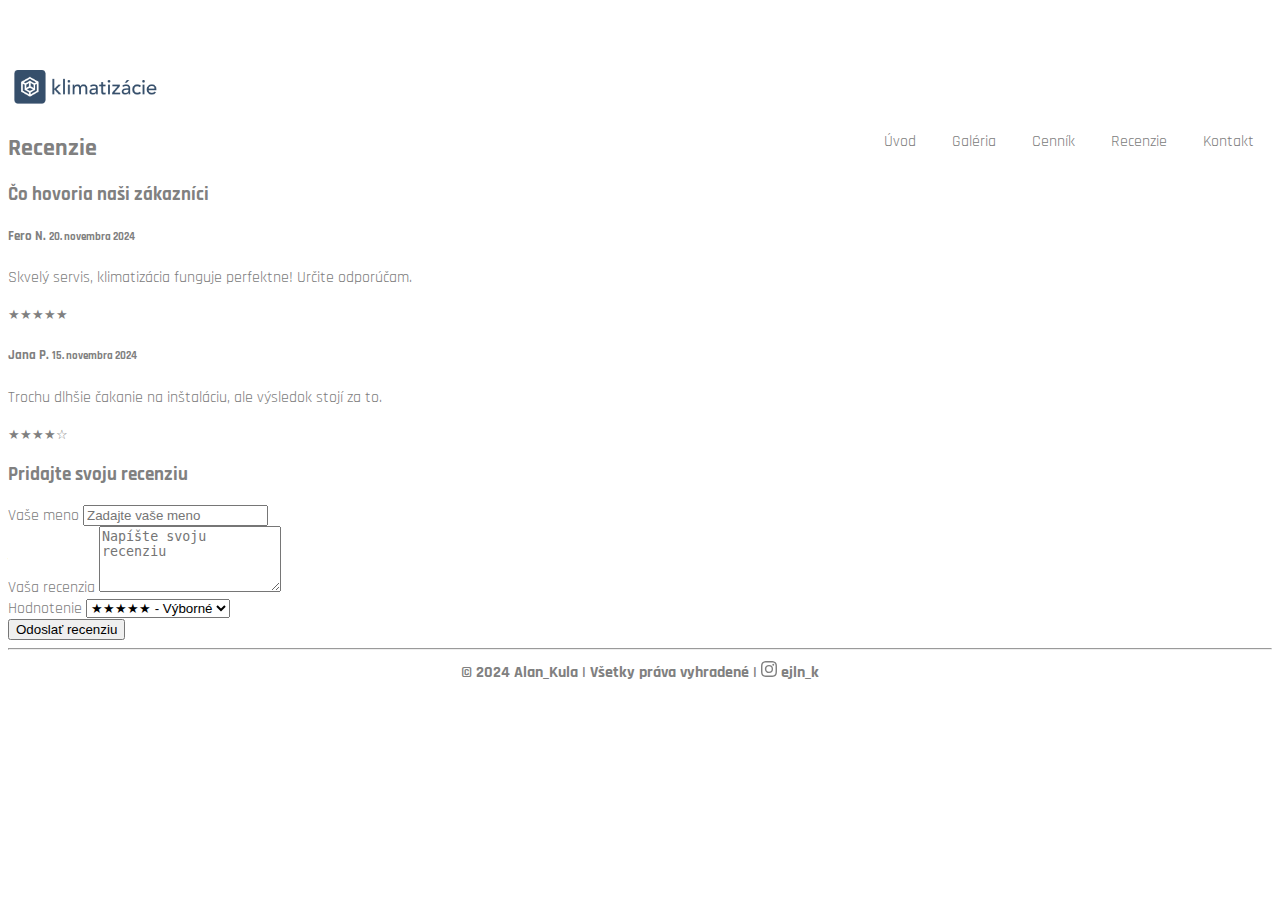
<file: subpages/recenzie.html>
<!doctype html>
<html lang="en">
    <head>
        <title>Recenzie</title>
        <!-- Required meta tags -->
        <meta charset="utf-8" />
        <meta
            name="viewport"
            content="width=device-width, initial-scale=1, shrink-to-fit=no"
        />

        <!-- Bootstrap CSS v5.2.1 -->
        <link
            href="https://cdn.jsdelivr.net/npm/bootstrap@5.3.2/dist/css/bootstrap.min.css"
            rel="stylesheet"
            integrity="sha384-T3c6CoIi6uLrA9TneNEoa7RxnatzjcDSCmG1MXxSR1GAsXEV/Dwwykc2MPK8M2HN"
            crossorigin="anonymous"
        />
        <link rel="stylesheet" href="../css/style.css">
    </head>
    <body>
        <div class="container">
            <div class="row">
                <div class="col">
                <a href="../index.html">  <img src="../images/logo.png" alt="" class="logo"></a>
                </div>
                <div class="col">
                    <a href="../subpages/kontakt.html" class="link">Kontakt</a>
                    <a href="../subpages/recenzie.html" class="link">Recenzie</a>
                    <a href="../subpages/cennik.html" class="link">Cenník</a>
                    <a href="../subpages/gallery.html" class="link">Galéria</a>
                    <a href="../index.html" class="link">Úvod</a>
                </div>
            </div>
            <div class="row">
            <div class="container mt-5">
  <h2 class="text-center mb-4">Recenzie</h2>
  
  <!-- Sekcia pre zobrazenie recenzií -->
  <div class="mb-5">
    <h3>Čo hovoria naši zákazníci</h3>
    <div class="list-group">
      <div class="list-group-item">
        <h5 class="mb-1">Fero N. <small class="text-muted">20. novembra 2024</small></h5>
        <p class="mb-1">Skvelý servis, klimatizácia funguje perfektne! Určite odporúčam.</p>
        <small class="text-warning">★★★★★</small>
      </div>
      <div class="list-group-item">
        <h5 class="mb-1">Jana P. <small class="text-muted">15. novembra 2024</small></h5>
        <p class="mb-1">Trochu dlhšie čakanie na inštaláciu, ale výsledok stojí za to.</p>
        <small class="text-warning">★★★★☆</small>
      </div>
    </div>
  </div>

  <!-- Sekcia pre pridávanie recenzií -->
  <div class="card">
    <div class="card-body">
      <h3>Pridajte svoju recenziu</h3>
      <form>
        <div class="mb-3">
          <label for="name" class="form-label">Vaše meno</label>
          <input type="text" class="form-control" id="name" placeholder="Zadajte vaše meno">
        </div>
        <div class="mb-3">
          <label for="review" class="form-label">Vaša recenzia</label>
          <textarea class="form-control" id="review" rows="4" placeholder="Napíšte svoju recenziu"></textarea>
        </div>
        <div class="mb-3">
          <label for="rating" class="form-label">Hodnotenie</label>
          <select class="form-select" id="rating">
            <option value="5">★★★★★ - Výborné</option>
            <option value="4">★★★★☆ - Dobre</option>
            <option value="3">★★★☆☆ - Priemer</option>
            <option value="2">★★☆☆☆ - Slabé</option>
            <option value="1">★☆☆☆☆ - Zlé</option>
          </select>
        </div>
        <button type="submit" class="btn btn-primary">Odoslať recenziu</button>
      </form>
    </div>
  </div>
</div>


            </div>

            <hr>
            <h1 class="copyright">
                © 2024 Alan_Kula | Všetky práva vyhradené | <a href="https://www.instagram.com/ejln_k/"><svg xmlns="http://www.w3.org/2000/svg" width="16" height="16" fill="currentColor" class="bi bi-instagram" viewBox="0 0 16 16">
  <path d="M8 0C5.829 0 5.556.01 4.703.048 3.85.088 3.269.222 2.76.42a3.9 3.9 0 0 0-1.417.923A3.9 3.9 0 0 0 .42 2.76C.222 3.268.087 3.85.048 4.7.01 5.555 0 5.827 0 8.001c0 2.172.01 2.444.048 3.297.04.852.174 1.433.372 1.942.205.526.478.972.923 1.417.444.445.89.719 1.416.923.51.198 1.09.333 1.942.372C5.555 15.99 5.827 16 8 16s2.444-.01 3.298-.048c.851-.04 1.434-.174 1.943-.372a3.9 3.9 0 0 0 1.416-.923c.445-.445.718-.891.923-1.417.197-.509.332-1.09.372-1.942C15.99 10.445 16 10.173 16 8s-.01-2.445-.048-3.299c-.04-.851-.175-1.433-.372-1.941a3.9 3.9 0 0 0-.923-1.417A3.9 3.9 0 0 0 13.24.42c-.51-.198-1.092-.333-1.943-.372C10.443.01 10.172 0 7.998 0zm-.717 1.442h.718c2.136 0 2.389.007 3.232.046.78.035 1.204.166 1.486.275.373.145.64.319.92.599s.453.546.598.92c.11.281.24.705.275 1.485.039.843.047 1.096.047 3.231s-.008 2.389-.047 3.232c-.035.78-.166 1.203-.275 1.485a2.5 2.5 0 0 1-.599.919c-.28.28-.546.453-.92.598-.28.11-.704.24-1.485.276-.843.038-1.096.047-3.232.047s-2.39-.009-3.233-.047c-.78-.036-1.203-.166-1.485-.276a2.5 2.5 0 0 1-.92-.598 2.5 2.5 0 0 1-.6-.92c-.109-.281-.24-.705-.275-1.485-.038-.843-.046-1.096-.046-3.233s.008-2.388.046-3.231c.036-.78.166-1.204.276-1.486.145-.373.319-.64.599-.92s.546-.453.92-.598c.282-.11.705-.24 1.485-.276.738-.034 1.024-.044 2.515-.045zm4.988 1.328a.96.96 0 1 0 0 1.92.96.96 0 0 0 0-1.92m-4.27 1.122a4.109 4.109 0 1 0 0 8.217 4.109 4.109 0 0 0 0-8.217m0 1.441a2.667 2.667 0 1 1 0 5.334 2.667 2.667 0 0 1 0-5.334"/>
</svg> ejln_k</a>
            </h1>

        </div>
        <!-- Bootstrap JavaScript Libraries -->
        <script
            src="https://cdn.jsdelivr.net/npm/@popperjs/core@2.11.8/dist/umd/popper.min.js"
            integrity="sha384-I7E8VVD/ismYTF4hNIPjVp/Zjvgyol6VFvRkX/vR+Vc4jQkC+hVqc2pM8ODewa9r"
            crossorigin="anonymous"
        ></script>

        <script
            src="https://cdn.jsdelivr.net/npm/bootstrap@5.3.2/dist/js/bootstrap.min.js"
            integrity="sha384-BBtl+eGJRgqQAUMxJ7pMwbEyER4l1g+O15P+16Ep7Q9Q+zqX6gSbd85u4mG4QzX+"
            crossorigin="anonymous"
        ></script>
    </body>
</html>
</file>
<file: css/style.css>
@import url('https://fonts.googleapis.com/css2?family=Rajdhani:wght@300;400;500;600;700&family=Zilla+Slab:ital,wght@0,300;0,400;0,500;0,600;0,700;1,300;1,400;1,500;1,600;1,700&display=swap');
body{
    font-family: "Rajdhani", sans-serif;
    padding-top: 6vh;
    color:grey;
}

.logo{
    height:5vh;
}
.link{
    float:right;
    text-decoration: none;
    color:grey;
    margin:2vh;
    transition: 0.3s;
}
.link:hover{
    color:#364f6b;
    transition: 0.3s;
    text-decoration: wavy underline #364f6b  ;
}
.hero_image{
    /*height: 35vh;*/
    -webkit-filter: grayscale(100%); 
    filter: grayscale(100%);
    width: 100%;
    float:right;
    margin-right:2vh;
    filter: blur(0.1);
}
.hero_image:hover{
    filter: grayscale(0);
    filter: blur(0);
    -webkit-filter: none;
    transition: 0.3s ease-in-out;

}
.hero_title{
    font-weight: 400;
    padding-top: 8vh;
    
}
.hero{
    padding-top: 6vh;
}
.hero_details{
    font-family: "Zilla Slab", serif;
    width:80%;
}
.services{
    padding-top: 5vh;
    background-color: rgb(237, 237, 237);
    margin-right:2vh;
    margin-top: 5vh;
}
.image_service{
    width:100%;
    height:30vh;
    

}
.image_service:hover,.gallery_item:hover{
    opacity: 0.6;
    transition: 0.2s ease-in-out;
    
    filter: contrast(1.5);
    border-radius: 10px;
}
.service{
    margin:1vh;
}
.header_service{
    margin:2vh 0 2vh 0;
    font-size: 2em;
    font-weight: 600;
}
.text_service{
    text-align: justify;
    font-family: "Zilla Slab", serif;
}
iframe{
    width: 100%;
    height:40vh;
    position:relative;
    left:-1.2vh;
}
.contact{
    margin-top: 7vh;
    margin-bottom: 7vh;
}
.header_contact{
    color:black;
}
.contact_option{
    font-weight: 500;
}
.copyright{
    text-align: center;
    font-size: 1em;
}
.gallery_item{
    width: 100%;
    height: 100%;
    padding: 10px;
}
a{
    text-decoration: none;
    color: grey;
    
}
a:hover{
    color: #364f6b;
}
.kontakt{
    margin-top: 2vh;
}
li{
    text-decoration: none;
    list-style: none;
}
.modre{
    background-color: aqua;
}
.a{
    width: 25%;
    margin: 0 !important;
    padding: 0 !important;
}
.ul li{
    list-style:square;
}
</file>
